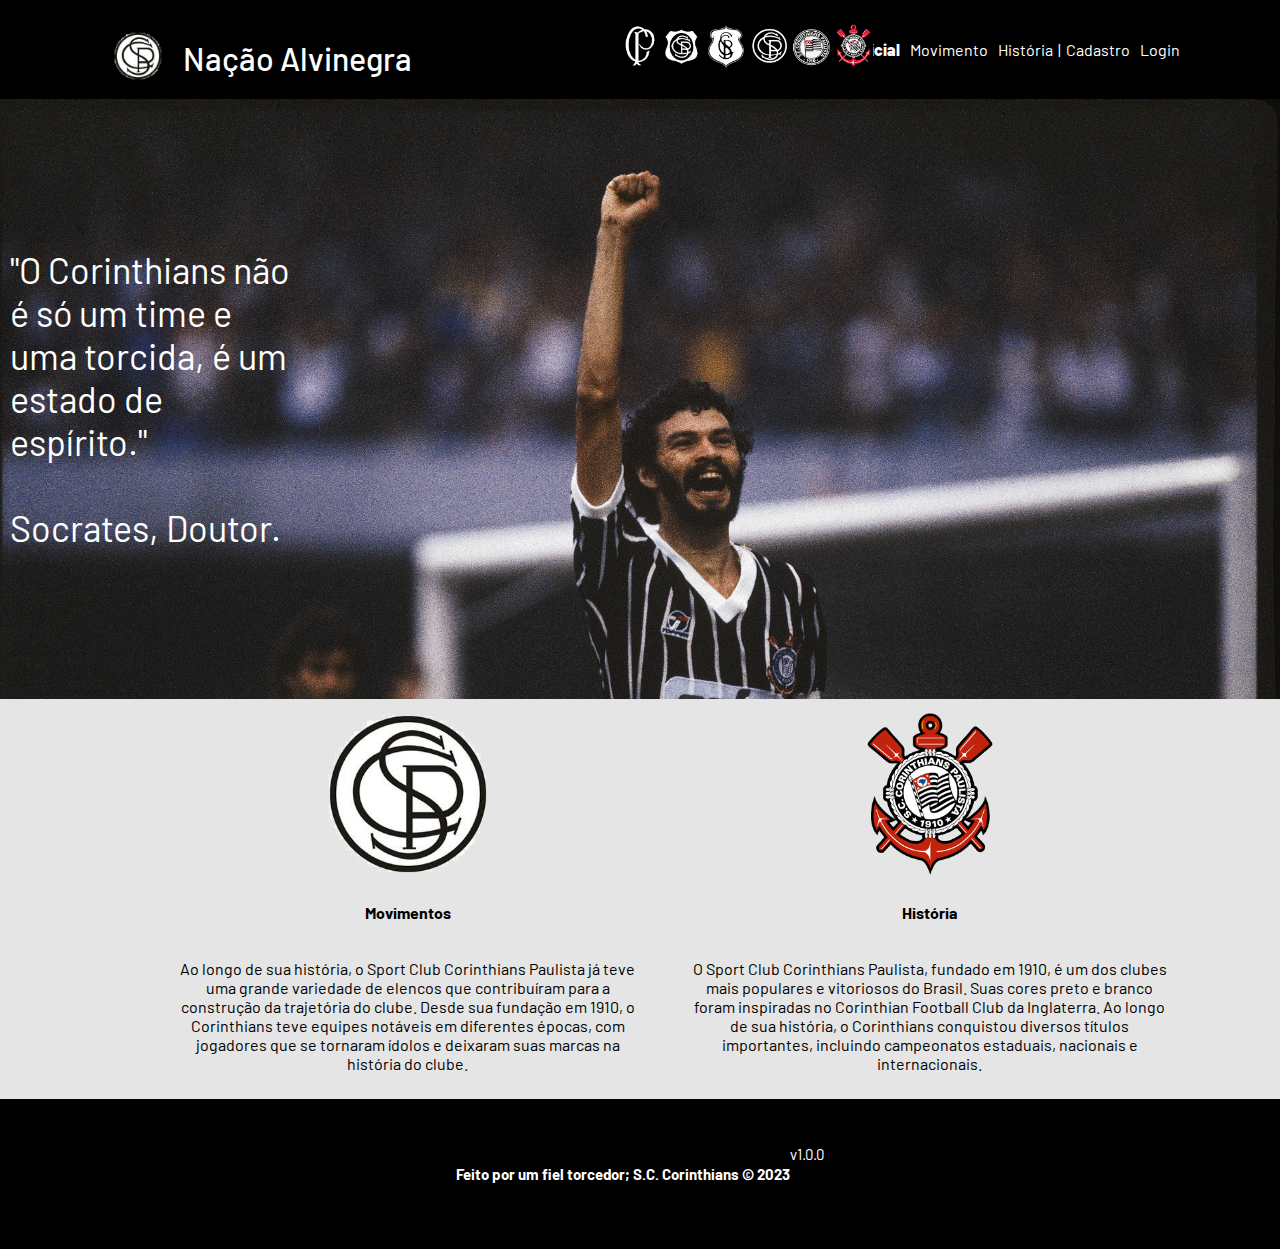
<file: Algoritmos/index.html>
<!DOCTYPE html>
<html lang="en">

<head>
    <meta charset="UTF-8">
    <meta http-equiv="X-UA-Compatible" content="IE=edge">
    <meta name="viewport" content="width=device-width, initial-scale=1.0">

    <title>Nação Alvinegra | Página Inicial</title>

    <link rel="icon" href="imgs/corinthians-100-logo-71E44445D2-seeklogo.com.png">
    <link rel="stylesheet" href="./css/style.css">
    <link rel="preconnect" href="https://fonts.gstatic.com">
    <!-- <link
        href="https://fonts.googleapis.com/css2?family=Exo+2:ital,wght@0,100;0,200;0,300;0,400;0,500;0,600;0,700;0,800;0,900;1,100;1,200;1,300;1,400;1,500;1,600;1,700;1,800;1,900&display=swap"
        rel="stylesheet"> -->
</head>

<body>
    <div class="header">
      <div class="container">
        <h1 class="titulo"><a href="index.html"><img id="logo" src="imgs/Corinthians_Paulista_1916-19.png" alt="" width="50px">Nação Alvinegra</a> <img id="logo2" src="imgs/download.png" alt=""></h1>
        <ul class="navbar">
          <li class="agora">
            <a href="index.html">Inicial</a>
          </li>
          <li>
            <a href="mov.html">Movimento</a>
          </li>
          <li>
            <a href="hist.html">História</a>
          </li>
          <li>|</li>
          <li>
            <a href="cadastro.html">Cadastro</a>
          </li>
          <li>
            <a href="login.html">Login</a>
          </li>
        </ul>
      </div>
    </div>
  
    <div class="banner">
      <div class="container">
        <p>"O Corinthians não é só um time e uma torcida, é um estado de espírito."<br><br>Socrates, Doutor.</p><br>
        <!-- frases aleatorias -->
        
        <p>
      </div>
    </div>
    <div class="social">
      <div class="container">
        <div class="boxes">
          <div class="box">
            <div class="imagem"><a href="mov.html"><img src="imgs/Corinthians_Paulista_1916-19.png"></a></div>
            <a href="mov.html" style="text-decoration: none;
            color: black;"><h4>Movimentos</h4></a>
            <p>Ao longo de sua história, o Sport Club Corinthians Paulista já teve uma grande variedade de elencos que contribuíram para a construção da trajetória do clube. Desde sua fundação em 1910, o Corinthians teve equipes notáveis em diferentes épocas, com jogadores que se tornaram ídolos e deixaram suas marcas na história do clube.</p>
          </div>
          <div class="box">
            
          </div>
          <div class="box">
            <div class="imagem"><a href="mov.html"><img src="imgs/logo-corinthians-256.png"></a></div>
            <a href="hist.html" style="text-decoration: none;
            color: black;"><h4>História</h4></a>
            <p>O Sport Club Corinthians Paulista, fundado em 1910, é um dos clubes mais populares e vitoriosos do Brasil. Suas cores preto e branco foram inspiradas no Corinthian Football Club da Inglaterra. Ao longo de sua história, o Corinthians conquistou diversos títulos importantes, incluindo campeonatos estaduais, nacionais e internacionais.</p>
          </div>
        </div>
      </div>
    </div>
    
    <div class="footer">
      <div class="container">
        <h4>Feito por um fiel torcedor; S.C. Corinthians &copy; 2023</h4>
        <span class="version">v1.0.0</span>
      </div>
    </div>
  </body>

</html>
</file>
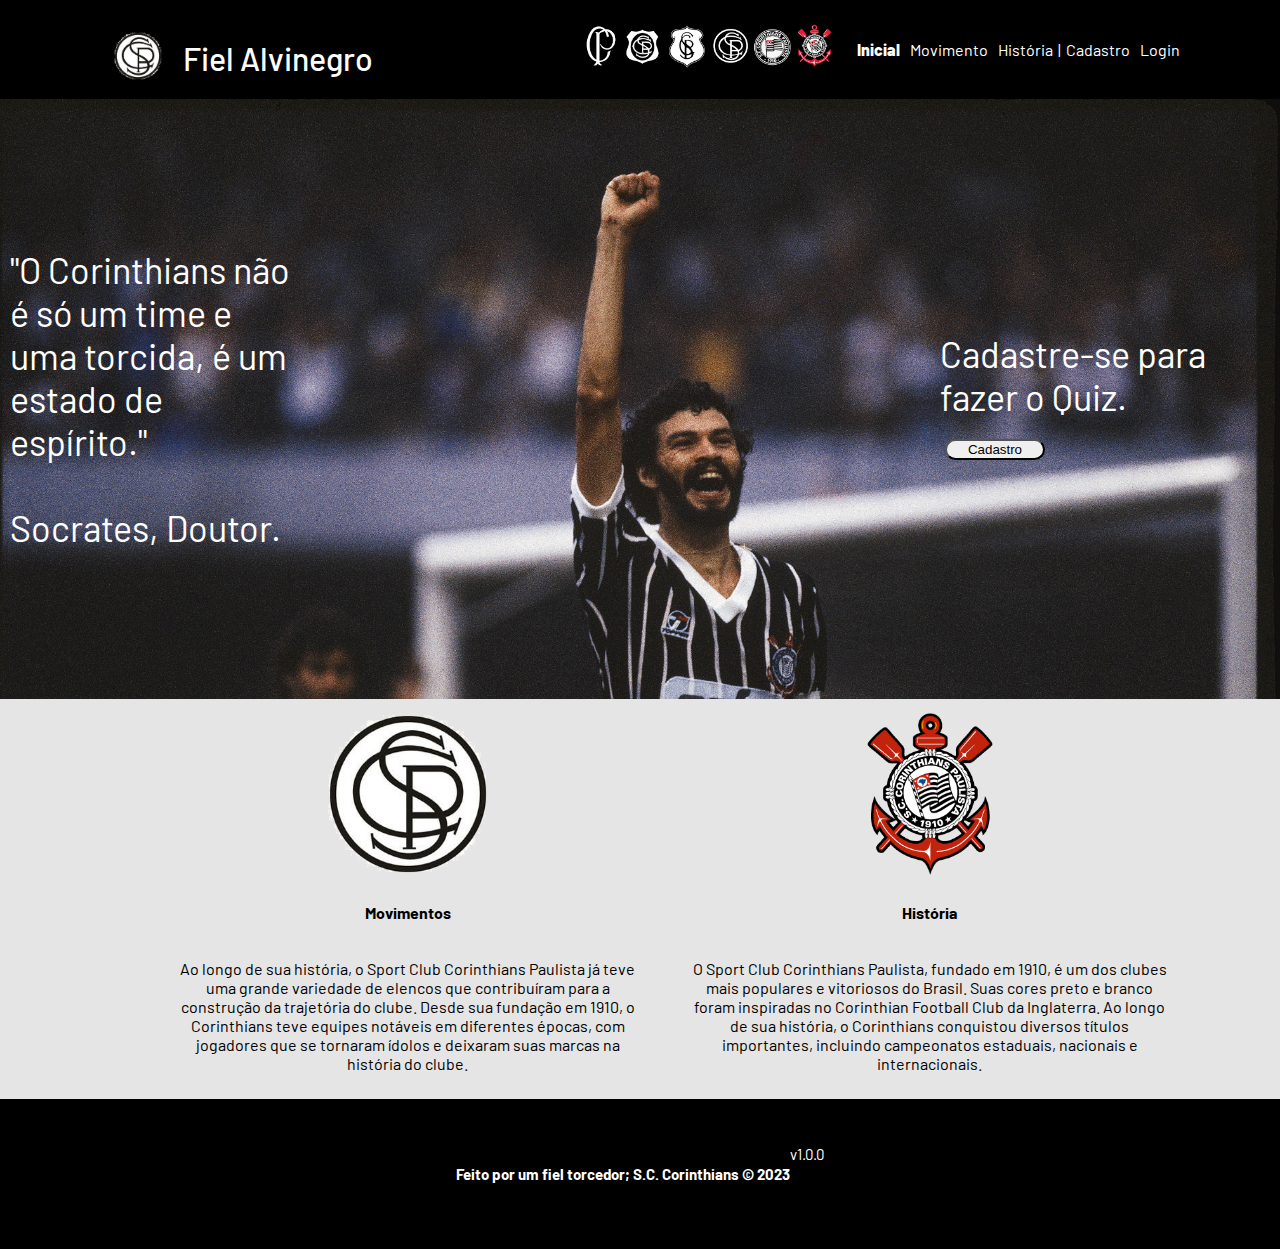
<file: site/public/index.html>
<!DOCTYPE html>
<html lang="en">

<head>
    <meta charset="UTF-8">
    <meta http-equiv="X-UA-Compatible" content="IE=edge">
    <meta name="viewport" content="width=device-width, initial-scale=1.0">

    <title>Fiel Alvinegro | Página Inicial</title>

    <link rel="icon" href="assets/imgs/logo.png">
    <link rel="stylesheet" href="./css/style.css">
    <link rel="preconnect" href="https://fonts.gstatic.com">
    <!-- <link
        href="https://fonts.googleapis.com/css2?family=Exo+2:ital,wght@0,100;0,200;0,300;0,400;0,500;0,600;0,700;0,800;0,900;1,100;1,200;1,300;1,400;1,500;1,600;1,700;1,800;1,900&display=swap"
        rel="stylesheet"> -->
</head>

<body>
    <div class="header">
      <div class="container">
        <h1 class="titulo"><a href="index.html"><img id="logo" src="assets/imgs/logo2.png" alt="" width="50px">Fiel Alvinegro</a> <img id="logo2" src="assets/imgs/logo3.png" alt=""></h1>
        <ul class="navbar">
          <li class="agora">
            <a href="index.html">Inicial</a>
          </li>
          <li>
            <a href="mov.html">Movimento</a>
          </li>
          <li>
            <a href="hist.html">História</a>
          </li>
          <li>|</li>
          <li>
            <a href="cadastro.html">Cadastro</a>
          </li>
          <li>
            <a href="login.html">Login</a>
          </li>
        </ul>
      </div>
    </div>
  
    <div class="banner">
      <div class="container">
        <p>"O Corinthians não é só um time e uma torcida, é um estado de espírito."<br><br>Socrates, Doutor.</p><br>
        <!-- frases aleatorias -->
        <div class="cadastro"><p id="p2">Cadastre-se para fazer o Quiz. <button><a href="cadastro.html">Cadastro</a></button></p></div>
        
      </div>
    </div>
    <div class="social">
      <div class="container">
        <div class="boxes">
          <div class="box">
            <div class="imagem"><a href="mov.html"><img src="assets/imgs/logo2.png"></a></div>
            <a href="mov.html" style="text-decoration: none;
            color: black;"><h4>Movimentos</h4></a>
            <p>Ao longo de sua história, o Sport Club Corinthians Paulista já teve uma grande variedade de elencos que contribuíram para a construção da trajetória do clube. Desde sua fundação em 1910, o Corinthians teve equipes notáveis em diferentes épocas, com jogadores que se tornaram ídolos e deixaram suas marcas na história do clube.</p>
          </div>
          <div class="box">
            
          </div>
          <div class="box">
            <div class="imagem"><a href="mov.html"><img src="assets/imgs/atual.png"></a></div>
            <a href="hist.html" style="text-decoration: none;
            color: black;"><h4>História</h4></a>
            <p>O Sport Club Corinthians Paulista, fundado em 1910, é um dos clubes mais populares e vitoriosos do Brasil. Suas cores preto e branco foram inspiradas no Corinthian Football Club da Inglaterra. Ao longo de sua história, o Corinthians conquistou diversos títulos importantes, incluindo campeonatos estaduais, nacionais e internacionais.</p>
          </div>
        </div>
      </div>
    </div>
    
    <div class="footer">
      <div class="container">
        <h4>Feito por um fiel torcedor; S.C. Corinthians &copy; 2023</h4>
        <span class="version">v1.0.0</span>
      </div>
    </div>
  </body>

</html>
</file>
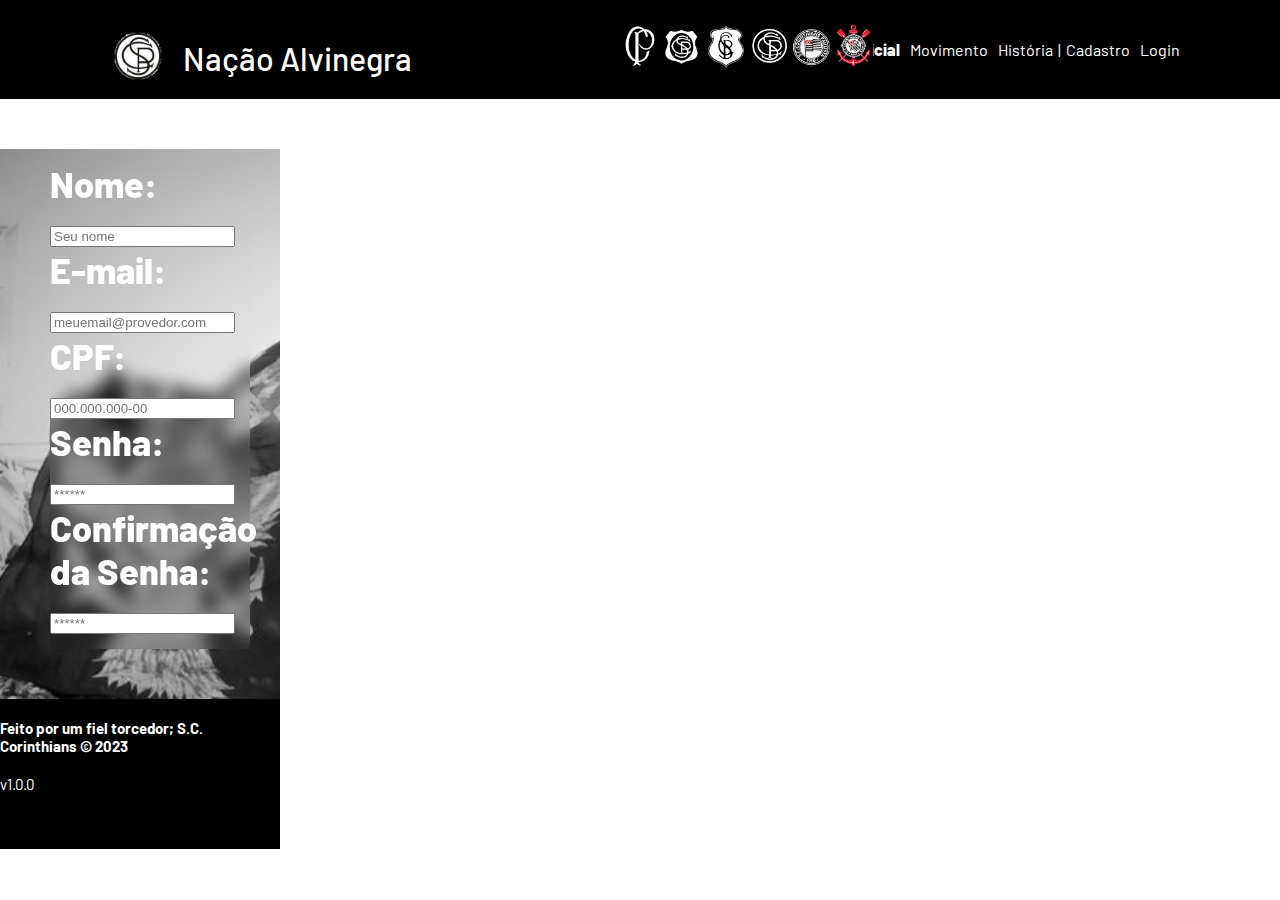
<file: Algoritmos/cadastro.html>
<!DOCTYPE html>
<html lang="en">

<head>
  <meta charset="UTF-8">
  <meta http-equiv="X-UA-Compatible" content="IE=edge">
  <meta name="viewport" content="width=device-width, initial-scale=1.0">

  <title>Nação Alvinegra | Página Inicial</title>

  <link rel="icon" href="imgs/corinthians-100-logo-71E44445D2-seeklogo.com.png">
  <link rel="stylesheet" href="./css/cadastro.css">
  <link rel="preconnect" href="https://fonts.gstatic.com">
  <!-- <link
        href="https://fonts.googleapis.com/css2?family=Exo+2:ital,wght@0,100;0,200;0,300;0,400;0,500;0,600;0,700;0,800;0,900;1,100;1,200;1,300;1,400;1,500;1,600;1,700;1,800;1,900&display=swap"
        rel="stylesheet"> -->
</head>

<body>
  <div class="header">
    <div class="container">
      <h1 class="titulo"><a href="index.html"><img id="logo" src="imgs/Corinthians_Paulista_1916-19.png" alt=""
            width="50px">Nação Alvinegra</a> <img id="logo2" src="imgs/download.png" alt=""></h1>
      <ul class="navbar">
        <li class="agora">
          <a href="index.html">Inicial</a>
        </li>
        <li>
          <a href="mov.html">Movimento</a>
        </li>
        <li>
          <a href="hist.html">História</a>
        </li>
        <li>|</li>
        <li>
          <a href="cadastro.html">Cadastro</a>
        </li>
        <li>
          <a href="">Login</a>
        </li>
      </ul>
    </div>
  </div>

  <div class="card">
    <div class="container">
      <div class="campo">
        <span>Nome:</span><br>
        <input id="nome_input" type="text" placeholder="Seu nome" />
      </div>
      <div class="campo">
        <span>E-mail:</span><br>
        <input id="email_input" type="text" placeholder="meuemail@provedor.com" />
      </div>
      <div class="campo">
        <span>CPF:</span><br>
        <input id="cpf_input" type="text" placeholder="000.000.000-00" max="11" />
      </div>
      <div class="campo">
        <span>Senha:</span><br>
        <input id="senha_input" type="password" placeholder="******" />
      </div>
      <div class="campo">
        <span>Confirmação da Senha:</span><br>
        <input id="confirmacao_senha_input" type="password" placeholder="******" />
      </div>
    </div>
    

    <div class="footer">
      <div class="containerF">
        <h4>Feito por um fiel torcedor; S.C. Corinthians &copy; 2023</h4>
        <span class="version">v1.0.0</span>
      </div>
    </div>
  </body>

</html>
</file>
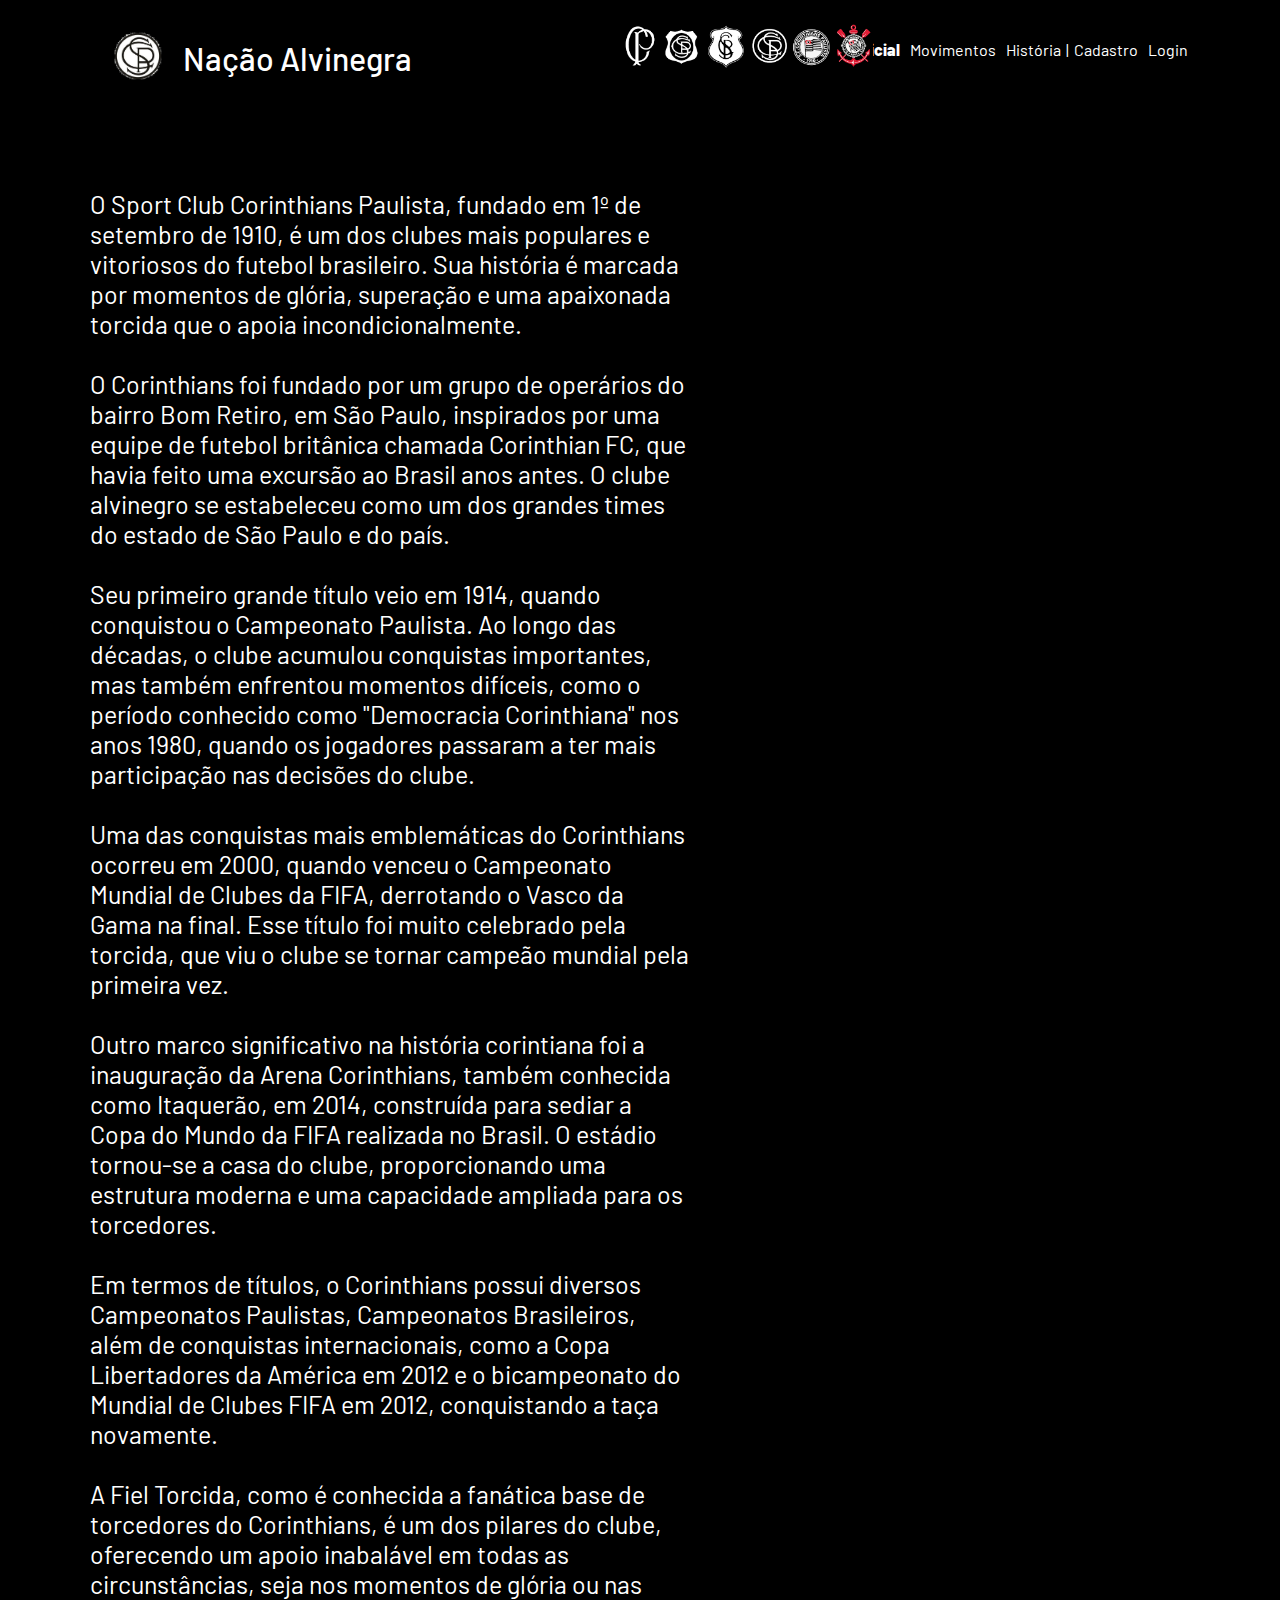
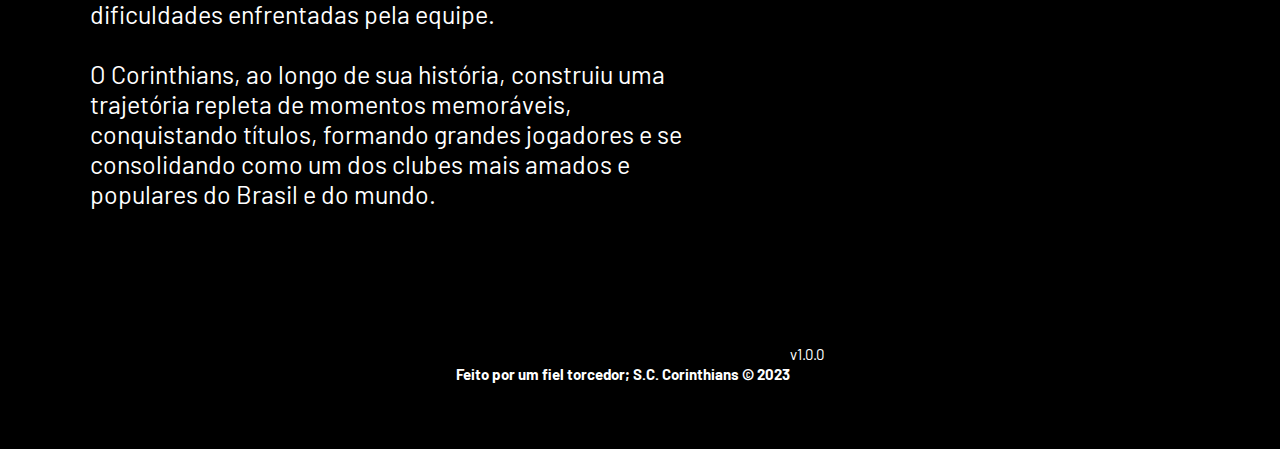
<file: Algoritmos/hist.html>
<!DOCTYPE html>
<html lang="en">

<head>
    <meta charset="UTF-8">
    <meta http-equiv="X-UA-Compatible" content="IE=edge">
    <meta name="viewport" content="width=device-width, initial-scale=1.0">

    <title>Nação Alvinegra | Página Inicial</title>

    <link rel="icon" href="imgs/corinthians-100-logo-71E44445D2-seeklogo.com.png">
    <link rel="stylesheet" href="./css/hist.css">
    <link rel="preconnect" href="https://fonts.gstatic.com">
    <!-- <link
        href="https://fonts.googleapis.com/css2?family=Exo+2:ital,wght@0,100;0,200;0,300;0,400;0,500;0,600;0,700;0,800;0,900;1,100;1,200;1,300;1,400;1,500;1,600;1,700;1,800;1,900&display=swap"
        rel="stylesheet"> -->
</head>

<body>
    <div class="header">
        <div class="container">
            <h1 class="titulo"><a href="index.html"><img id="logo" src="imgs/Corinthians_Paulista_1916-19.png" alt=""
                        width="50px">Nação Alvinegra</a> <img id="logo2" src="imgs/download.png" alt=""></h1>
            <ul class="navbar">
                <li class="agora">
                    <a href="index.html">Inicial</a>
                </li>
                <li>
                    <a href="mov.html">Movimentos</a>
                </li>
                <li>
                    <a href="hist.html">História</a>
                </li>
                <li>|</li>
                <li>
                    <a href="cadastro.html">Cadastro</a>
                </li>
                <li>
                    <a href="login.html">Login</a>
                </li>
            </ul>
        </div>
    </div>

    <div class="banner">
        <div class="container2">
            <section class="ordem">
                <h2></h2>
                <p>O Sport Club Corinthians Paulista, fundado em 1º de setembro de 1910, é um dos clubes mais populares e vitoriosos do futebol brasileiro. Sua história é marcada por momentos de glória, superação e uma apaixonada torcida que o apoia incondicionalmente. <br><br>

                O Corinthians foi fundado por um grupo de operários do bairro Bom Retiro, em São Paulo, inspirados por uma equipe de futebol britânica chamada Corinthian FC, que havia feito uma excursão ao Brasil anos antes. O clube alvinegro se estabeleceu como um dos grandes times do estado de São Paulo e do país.
                <br><br>
                Seu primeiro grande título veio em 1914, quando conquistou o Campeonato Paulista. Ao longo das décadas, o clube acumulou conquistas importantes, mas também enfrentou momentos difíceis, como o período conhecido como "Democracia Corinthiana" nos anos 1980, quando os jogadores passaram a ter mais participação nas decisões do clube.
                <br><br>
                Uma das conquistas mais emblemáticas do Corinthians ocorreu em 2000, quando venceu o Campeonato Mundial de Clubes da FIFA, derrotando o Vasco da Gama na final. Esse título foi muito celebrado pela torcida, que viu o clube se tornar campeão mundial pela primeira vez.
                <br><br>
                Outro marco significativo na história corintiana foi a inauguração da Arena Corinthians, também conhecida como Itaquerão, em 2014, construída para sediar a Copa do Mundo da FIFA realizada no Brasil. O estádio tornou-se a casa do clube, proporcionando uma estrutura moderna e uma capacidade ampliada para os torcedores.
                <br><br>
                Em termos de títulos, o Corinthians possui diversos Campeonatos Paulistas, Campeonatos Brasileiros, além de conquistas internacionais, como a Copa Libertadores da América em 2012 e o bicampeonato do Mundial de Clubes FIFA em 2012, conquistando a taça novamente.
                <br><br>
                A Fiel Torcida, como é conhecida a fanática base de torcedores do Corinthians, é um dos pilares do clube, oferecendo um apoio inabalável em todas as circunstâncias, seja nos momentos de glória ou nas dificuldades enfrentadas pela equipe.
                <br><br>
                O Corinthians, ao longo de sua história, construiu uma trajetória repleta de momentos memoráveis, conquistando títulos, formando grandes jogadores e se consolidando como um dos clubes mais amados e populares do Brasil e do mundo.</p>
            </section>
        </div>
    </div>
    <div class="footer">
        <div class="container">
            <h4>Feito por um fiel torcedor; S.C. Corinthians &copy; 2023</h4>
            <span class="version">v1.0.0</span>
        </div>
    </div>
</body>

</html>
</file>
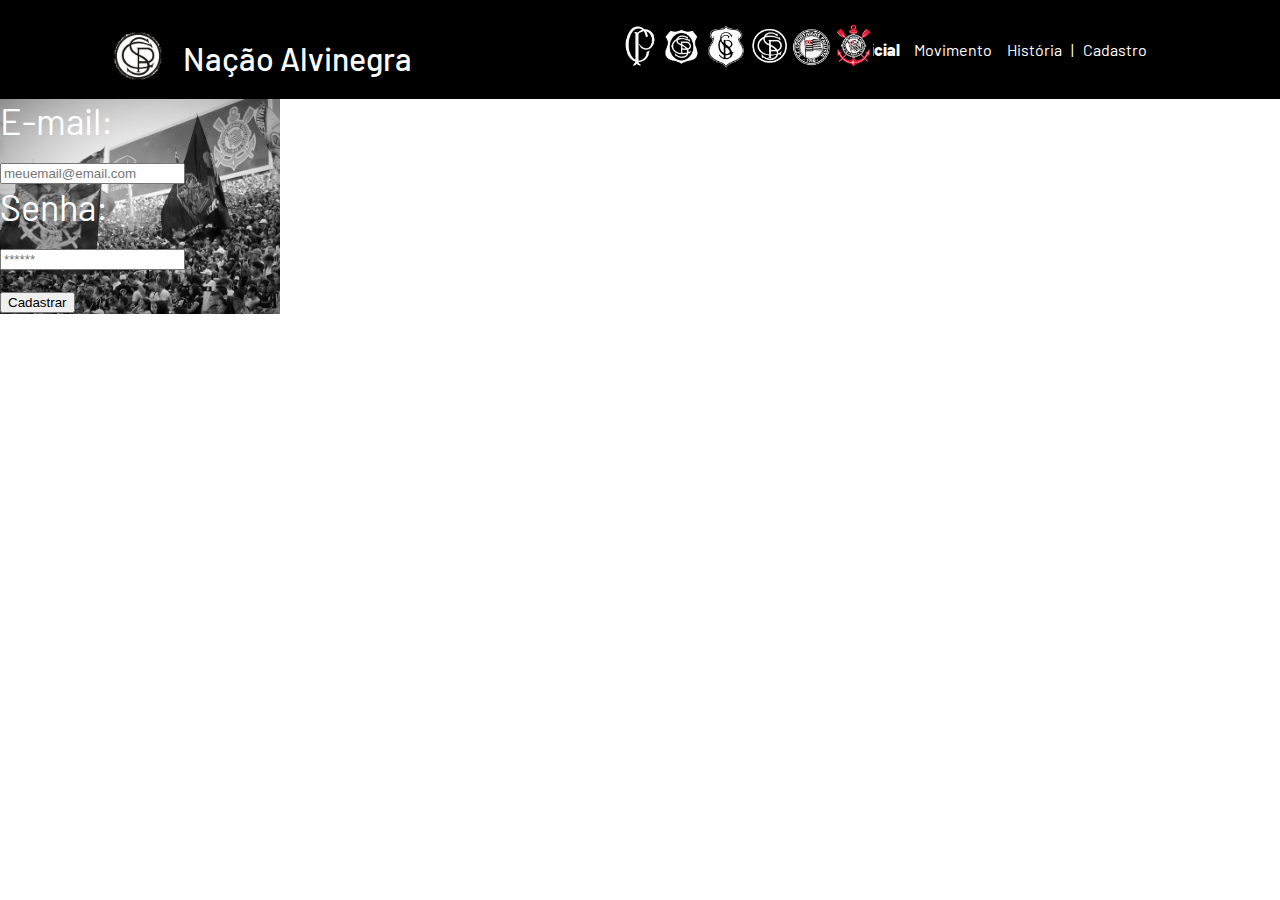
<file: Algoritmos/login.html>
<!DOCTYPE html>
<html lang="en">

<head>
  <meta charset="UTF-8">
  <meta http-equiv="X-UA-Compatible" content="IE=edge">
  <meta name="viewport" content="width=device-width, initial-scale=1.0">

  <title>Nação Alvinegra | Página Inicial</title>

  <link rel="icon" href="imgs/corinthians-100-logo-71E44445D2-seeklogo.com.png">
  <link rel="stylesheet" href="./css/cadastro.css">
  <link rel="preconnect" href="https://fonts.gstatic.com">
  <!-- <link
        href="https://fonts.googleapis.com/css2?family=Exo+2:ital,wght@0,100;0,200;0,300;0,400;0,500;0,600;0,700;0,800;0,900;1,100;1,200;1,300;1,400;1,500;1,600;1,700;1,800;1,900&display=swap"
        rel="stylesheet"> -->
</head>

<body>
  <div class="header">
    <div class="container">
      <h1 class="titulo"><a href="index.html"><img id="logo" src="imgs/Corinthians_Paulista_1916-19.png" alt=""
            width="50px">Nação Alvinegra</a> <img id="logo2" src="imgs/download.png" alt=""></h1>
      <ul class="navbar">
        <li class="agora">
          <a href="index.html">Inicial</a>
        </li>
        <li>
          <a href="mov.html">Movimento</a>
        </li>
        <li>
          <a href="hist.html">História</a>
        </li>
        <li>|</li>
        <li>
          <a href="cadastro.html">Cadastro</a>
        </li>
      </ul>
    </div>
  </div>
  <div class="banner">
    <div class="card">  
      <div class="campo">
      <span>E-mail:</span>
      <input id="email_input" type="text" placeholder="meuemail@email.com" />
      </div>
      <div class="campo">
        <span>Senha:</span>
        <input id="senha_input" type="password" placeholder="******" />
      </div>
      <button class="botao" onclick="cadastrar()">Cadastrar</button>
    </div>
  </div>
</body>

</html>
</file>
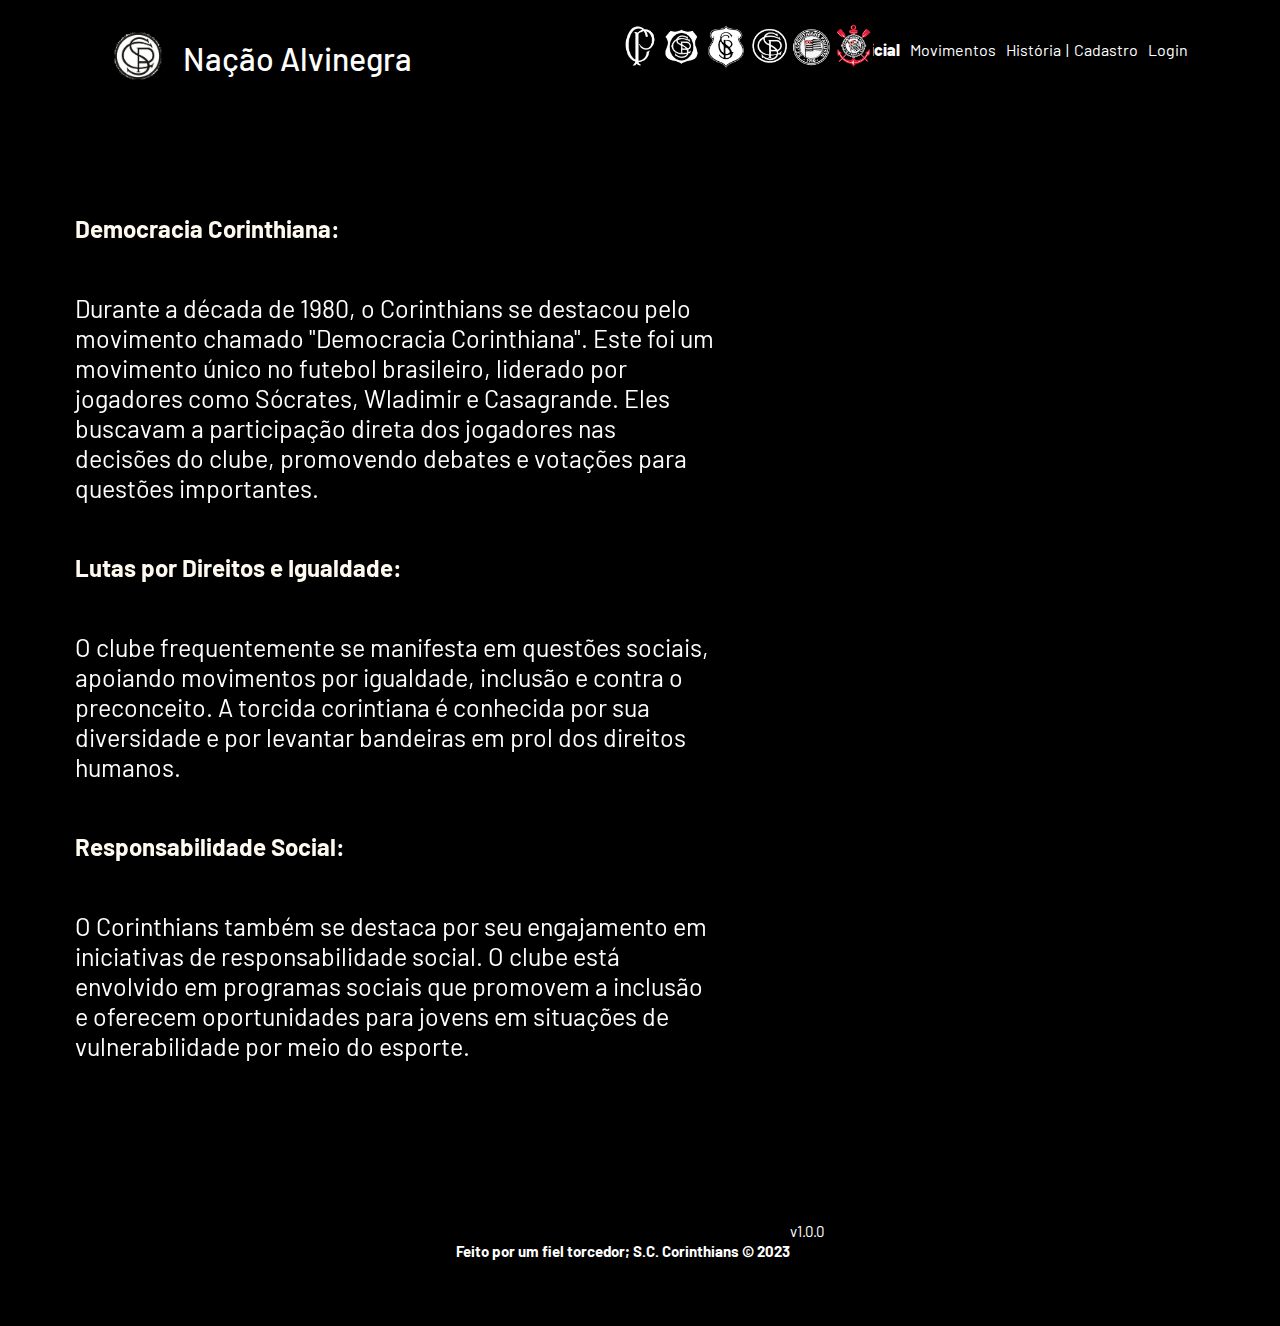
<file: Algoritmos/mov.html>
<!DOCTYPE html>
<html lang="en">

<head>
    <meta charset="UTF-8">
    <meta http-equiv="X-UA-Compatible" content="IE=edge">
    <meta name="viewport" content="width=device-width, initial-scale=1.0">

    <title>Nação Alvinegra | Página Inicial</title>

    <link rel="icon" href="imgs/corinthians-100-logo-71E44445D2-seeklogo.com.png">
    <link rel="stylesheet" href="./css/mov.css">
    <link rel="preconnect" href="https://fonts.gstatic.com">
    <!-- <link
        href="https://fonts.googleapis.com/css2?family=Exo+2:ital,wght@0,100;0,200;0,300;0,400;0,500;0,600;0,700;0,800;0,900;1,100;1,200;1,300;1,400;1,500;1,600;1,700;1,800;1,900&display=swap"
        rel="stylesheet"> -->
</head>

<body>
    <div class="header">
      <div class="container">
        <h1 class="titulo"><a href="index.html"><img id="logo" src="imgs/Corinthians_Paulista_1916-19.png" alt="" width="50px">Nação Alvinegra</a> <img id="logo2" src="imgs/download.png" alt=""></h1>
        <ul class="navbar">
          <li class="agora">
            <a href="index.html">Inicial</a>
          </li>
          <li>
            <a href="mov.html">Movimentos</a>
          </li>
          <li>
          <a href="hist.html">História</a>
          </li>
          <li>|</li>
          <li>
            <a href="cadastro.html">Cadastro</a>
          </li>
          <li>
            <a href="login.html">Login</a>
          </li>
        </ul>
      </div>
    </div>
  
    <div class="banner">
      <div class="container2">
        <div class="ordem">
            <h2>Democracia Corinthiana:</h2>
            <p>Durante a década de 1980, o Corinthians se destacou pelo movimento chamado "Democracia Corinthiana". Este foi um movimento único no futebol brasileiro, liderado por jogadores como Sócrates, Wladimir e Casagrande. Eles buscavam a participação direta dos jogadores nas decisões do clube, promovendo debates e votações para questões importantes.</p>
        </div>

        <div class="ordem">
            <h2>Lutas por Direitos e Igualdade:</h2>
            <p>O clube frequentemente se manifesta em questões sociais, apoiando movimentos por igualdade, inclusão e contra o preconceito. A torcida corintiana é conhecida por sua diversidade e por levantar bandeiras em prol dos direitos humanos.</p>
        </div>
    
        <div class="ordem">
            <h2>Responsabilidade Social:</h2>
            <p>O Corinthians também se destaca por seu engajamento em iniciativas de responsabilidade social. O clube está envolvido em programas sociais que promovem a inclusão e oferecem oportunidades para jovens em situações de vulnerabilidade por meio do esporte.</p>
        </div>
    
        <div class="ordem">
            <h2></h2>
            <p></p>
        </div>
      </div>
    </div>
      
    <div class="footer">
      <div class="container">
        <h4>Feito por um fiel torcedor; S.C. Corinthians &copy; 2023</h4>
        <span class="version">v1.0.0</span>
      </div>
    </div>
  </body>

</html>

<!-- <!DOCTYPE html>
<html lang="pt-BR">

<head>
    <meta charset="UTF-8">
    <meta name="viewport" content="width=device-width, initial-scale=1.0">
    <title>Site do Corinthians</title>
    <style>
        body {
            font-family: Arial, sans-serif;
            margin: 0;
            padding: 0;
            background-color: #f0f0f0;
        }

        header {
            background-color: #000;
            color: #fff;
            text-align: center;
            padding: 10px;
        }

        nav {
            background-color: #333;
            color: #fff;
            padding: 10px;
            text-align: center;
        }

        nav a {
            color: #fff;
            text-decoration: none;
            margin: 0 15px;
        }

        div {
            padding: 20px;
        }

        footer {
            background-color: #333;
            color: #fff;
            text-align: center;
            padding: 20px;
            position: fixed;
            bottom: 0;
            width: 100%;
        }

        footer p {
            margin: 0;
        }

        footer a {
            color: #f8f8f8;
            text-decoration: none;
            border-bottom: 1px solid #f8f8f8;
            transition: border-bottom 0.3s;
        }

        footer a:hover {
            border-bottom: 1px solid #fff;
        }
    </style>
</head>

<body>
    <header>
        <h1>Site do Corinthians</h1>
    </header>

    <nav>
        <a href="#ordem">ordem</a>
        <a href="#noticias">Notícias</a>
        <a href="#elenco">Elenco</a>
        <a href="#historia">História</a>
        <a href="#contato">Contato</a>
    </nav>

    <div id="ordem">
        <h2>Bem-vindo ao Site do Corinthians!</h2>
        <p>Este é um site fictício do Corinthians. Aqui você encontrará informações sobre o time, notícias, elenco e muito mais.</p>
    </div>

    <div id="noticias">
        <h2>Últimas Notícias</h2>
        <p>Aqui serão exibidas as últimas notícias do Corinthians.</p>
    </div>

    <div id="elenco">
        <h2>Elenco</h2>
        <p>Conheça os jogadores que fazem parte do elenco do Corinthians.</p>
    </div>

    <div id="historia">
        <h2>História</h2>
        <p>Descubra a rica história do Sport Club Corinthians Paulista.</p>
    </div>

    <div id="contato">
        <h2>Contato</h2>
        <p>Entre em contato conosco para mais informações.</p>
    </div>

    <footer>
        <p>&copy; 2023 Site do Corinthians | Desenvolvido por <a href="https://seu-site.com" target="_blank">Seu Nome</a></p>
    </footer>
</body>

</html> -->
</file>
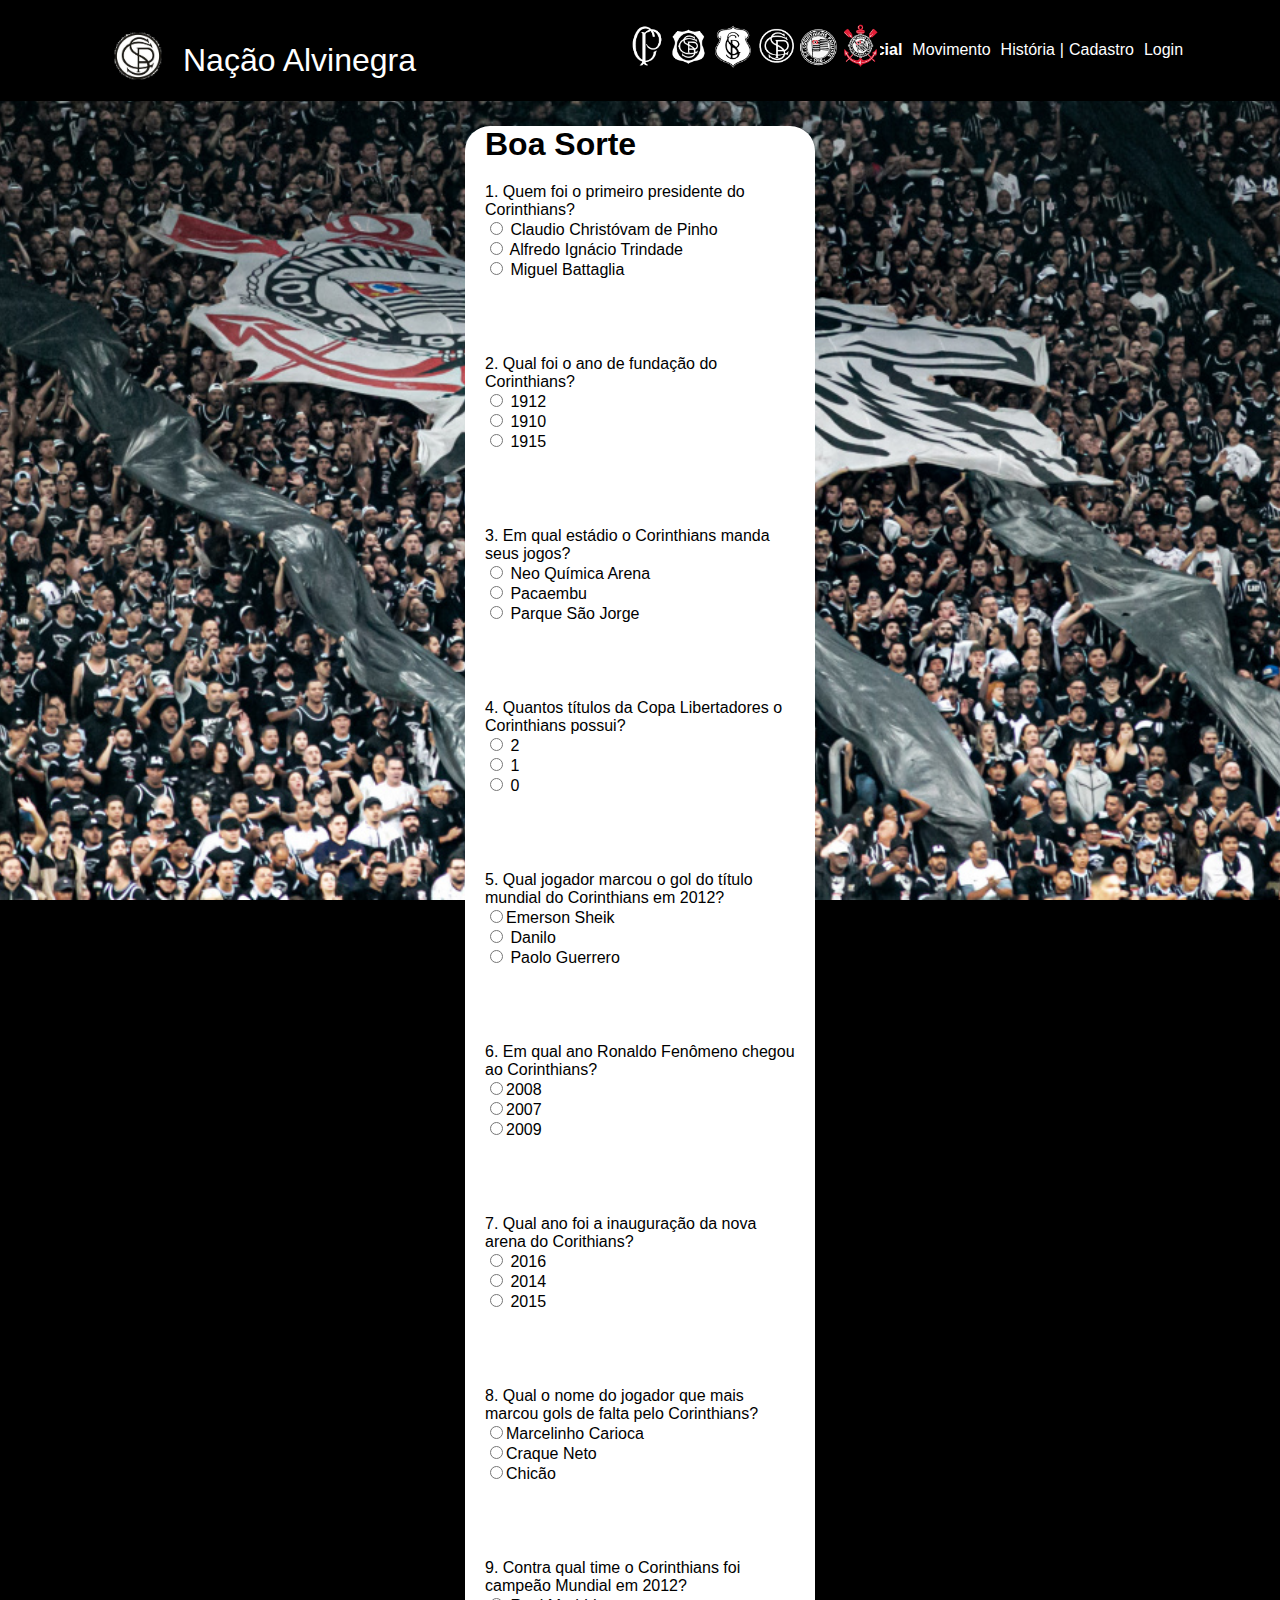
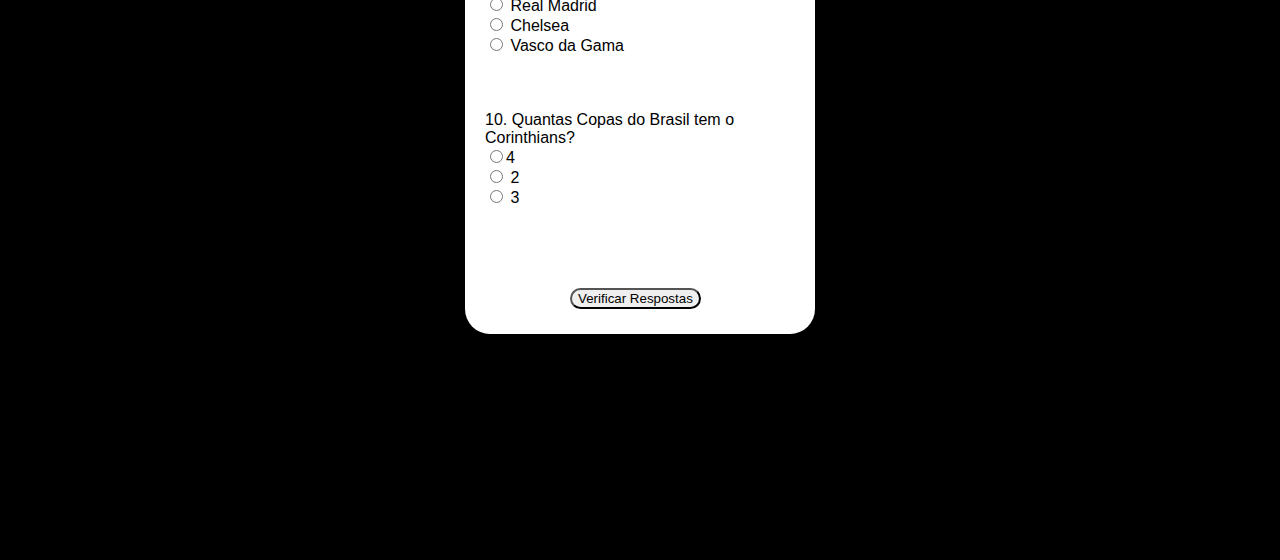
<file: Algoritmos/quiz.html>
<!DOCTYPE html>
<html lang="en">

<head>
    <meta charset="UTF-8">
    <title>Quiz Nação Alvinegra</title>
    <link rel="icon" href="imgs/corinthians-100-logo-71E44445D2-seeklogo.com.png">
    <link rel="stylesheet" href="css/quiz.css">
    <style>
        body {
            font-family: Arial, sans-serif;
        }

        #quiz-container {
            max-width: 600px;
            margin: 0 auto;
        }

        #result {
            display: none;
        }
    </style>
</head>

<body>
    <div class="header">
        <div class="container">
            <h1 class="titulo"><a href="index.html"><img id="logo" src="imgs/Corinthians_Paulista_1916-19.png" alt=""
                        width="50px">Nação Alvinegra</a> <img id="logo2" src="imgs/download.png" alt=""></h1>
            <ul class="navbar">
                <li class="agora">
                    <a href="index.html">Inicial</a>
                </li>
                <li>
                    <a href="mov.html">Movimento</a>
                </li>
                <li>
                    <a href="hist.html">História</a>
                </li>
                <li>|</li>
                <li>
                    <a href="cadastro.html">Cadastro</a>
                </li>
                <li>
                    <a href="login.html">Login</a>
                </li>
            </ul>
        </div>
    </div>
    <div class="card">
        <div class="card-quiz">
            <div id="quiz-container">
                <h1>Boa Sorte</h1>
                <form id="quiz-form">
                    <div class="campo">
                        <label for="q1">1. Quem foi o primeiro presidente do Corinthians? </label><br>
                        <input type="radio" name="q1" value="errado">
                        Claudio Christóvam de Pinho<br>
                        <input type="radio" name="q1" value="errado">
                        Alfredo Ignácio Trindade<br>
                        <input type="radio" name="q1" value="certo">
                        Miguel Battaglia
                    </div><br><br>
                    <div class="campo">
                        <label for="q2">2. Qual foi o ano de fundação do Corinthians?</label><br>
                        <input type="radio" name="q2" value="errado"> 1912<br>
                        <input type="radio" name="q2" value="certo"> 1910<br>
                        <input type="radio" name="q2" value="errado"> 1915
                    </div><br><br>
                    <div class="campo">
                        <label for="q3">3. Em qual estádio o Corinthians manda seus jogos?</label><br>
                        <input type="radio" name="q3" value="certo"> Neo Química Arena<br>
                        <input type="radio" name="q3" value="errado"> Pacaembu<br>
                        <input type="radio" name="q3" value="errado"> Parque São Jorge
                    </div><br><br>
                    <div class="campo">
                        <label for="q4"> 4. Quantos títulos da Copa Libertadores o Corinthians possui?</label><br>
                        <input type="radio" name="q4" value="errado"> 2<br>
                        <input type="radio" name="q4" value="certo"> 1<br>
                        <input type="radio" name="q4" value="errado"> 0
                    </div><br><br>
                    <div class="campo">
                        <label for="q5">5. Qual jogador marcou o gol do título mundial do Corinthians em
                            2012?</label><br>
                        <input type="radio" name="q5" value="errado">Emerson Sheik<br>
                        <input type="radio" name="q5" value="errado"> Danilo<br>
                        <input type="radio" name="q5" value="certo"> Paolo Guerrero
                    </div><br><br>
                    <div class="campo">
                        <label for="q6">6. Em qual ano Ronaldo Fenômeno chegou ao Corinthians?</label><br>
                        <input type="radio" name="q6" value="errado">2008<br>
                        <input type="radio" name="q6" value="errado">2007<br>
                        <input type="radio" name="q6" value="certo">2009
                    </div><br><br>
                    <div class="campo">
                        <label for="q7">7. Qual ano foi a inauguração da nova arena do Corithians?</label><br>
                        <input type="radio" name="q7" value="errado"> 2016<br>
                        <input type="radio" name="q7" value="certo"> 2014<br>
                        <input type="radio" name="q7" value="errado"> 2015
                    </div><br><br>
                    <div class="campo">
                        <label for="q8">8. Qual o nome do jogador que mais marcou gols de falta pelo
                            Corinthians?</label><br>
                        <input type="radio" name="q8" value="certo">Marcelinho Carioca<br>
                        <input type="radio" name="q8" value="errado">Craque Neto<br>
                        <input type="radio" name="q8" value="errado">Chicão
                    </div><br><br>
                    <div class="campo">
                        <label for="q9">9. Contra qual time o Corinthians foi campeão Mundial em 2012?</label><br>
                        <input type="radio" name="q9" value="errado"> Real Madrid<br>
                        <input type="radio" name="q9" value="certo"> Chelsea<br>
                        <input type="radio" name="q9" value="errado"> Vasco da Gama
                        <div class="campo">
                        </div><br><br>
                        <label for="q10">10. Quantas Copas do Brasil tem o Corinthians?</label><br>
                        <input type="radio" name="q10" value="errado">4<br>
                        <input type="radio" name="q10" value="errado"> 2<br>
                        <input type="radio" name="q10" value="certo"> 3
                    </div><br><br>
                    <button type="button" onclick="checkAnswers()">Verificar Respostas</button>
                </form>

                <div id="result">
                    <h2>Resultado do Quiz</h2>
                    <p>Você acertou <span id="score"></span> de 10 perguntas!</p>
                    <button onclick="location.reload()">Tentar Novamente</button>
                </div>
            </div>
        </div>
    </div>


    <script>

        function checkAnswers() {
            const quizForm = document.getElementById('quiz-form');
            const userAnswers = new FormData(quizForm);
            let score = 0;

            for (let entry of userAnswers.entries()) {
                if (entry[1] === 'certo') {
                    score++;
                }
            }

            document.getElementById('score').textContent = score;
            document.getElementById('result').style.display = 'block';
            document.getElementById('quiz-form').style.display = 'none';
            
            window.scrollTo({ top: 0, behavior: 'smooth' });
        }
    </script>

</body>

</html>
</file>
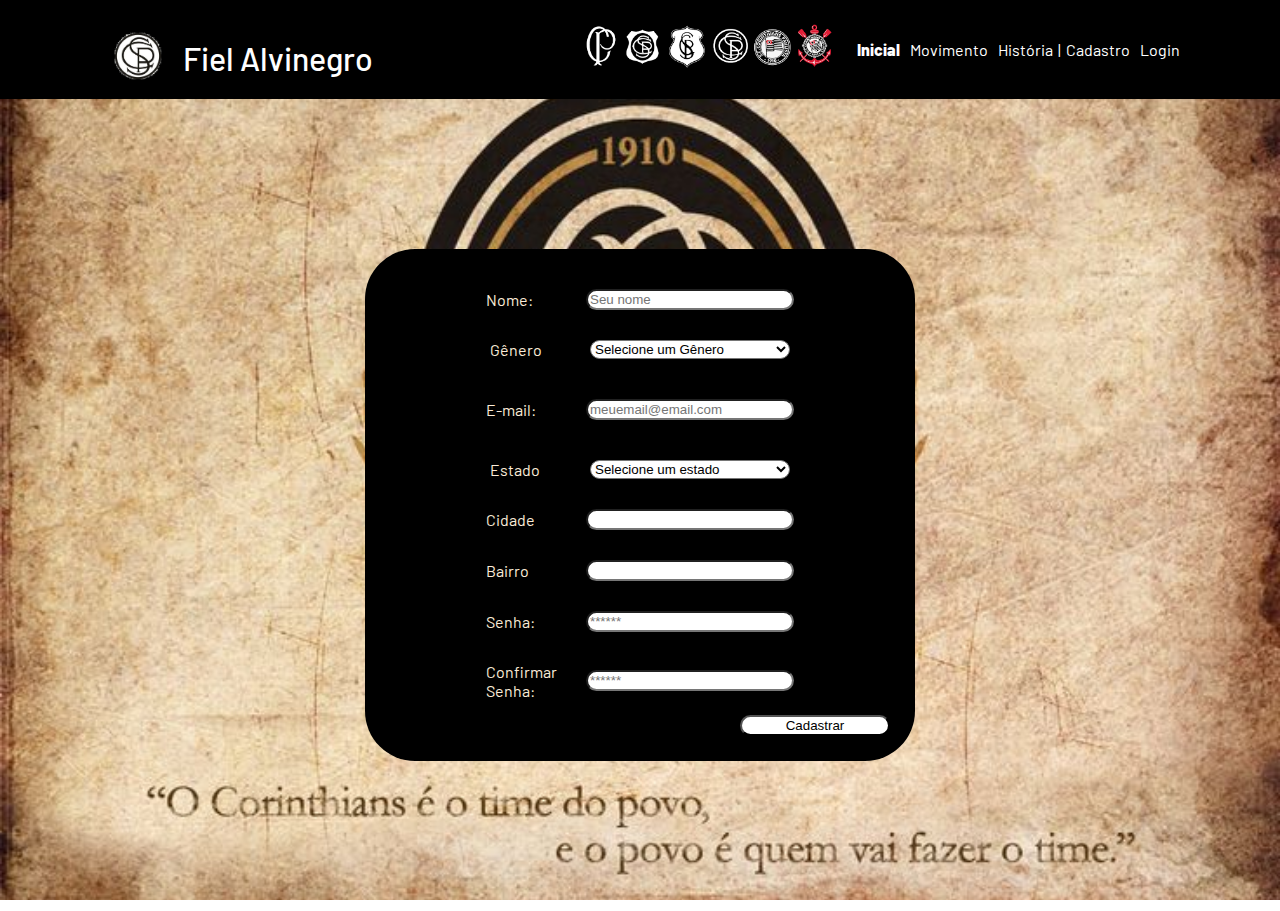
<file: site/public/cadastro.html>
<!DOCTYPE html>
<html lang="en">

<head>
  <meta charset="UTF-8">
  <meta http-equiv="X-UA-Compatible" content="IE=edge">
  <meta name="viewport" content="width=device-width, initial-scale=1.0">

  <title>Fiel Alvinegro | Página Inicial</title>

  <link rel="icon" href="assets/imgs/logo.png">
  <link rel="stylesheet" href="./css/cadastro.css">
  <link rel="preconnect" href="https://fonts.gstatic.com">
  <!-- <link
        href="https://fonts.googleapis.com/css2?family=Exo+2:ital,wght@0,100;0,200;0,300;0,400;0,500;0,600;0,700;0,800;0,900;1,100;1,200;1,300;1,400;1,500;1,600;1,700;1,800;1,900&display=swap"
        rel="stylesheet"> -->
</head>

<body>
  <body>
    <div class="header">
      <div class="container">
        <h1 class="titulo"><a href="index.html"><img id="logo" src="assets/imgs/logo2.png" alt="" width="50px">Fiel Alvinegro</a> <img id="logo2" src="assets/imgs/logo3.png" alt=""></h1>
        <ul class="navbar">
          <li class="agora">
            <a href="index.html">Inicial</a>
          </li>
          <li>
            <a href="mov.html">Movimento</a>
          </li>
          <li>
            <a href="hist.html">História</a>
          </li>
          <li>|</li>
          <li>
            <a href="cadastro.html">Cadastro</a>
          </li>
          <li>
            <a href="login.html">Login</a>
          </li>
        </ul>
      </div>
    </div>

  <div class="banner">
    <div class="card">

      <div class="campo">
        <span>Nome:</span>
        <input id="nome_input" type="text" placeholder="Seu nome" />
      </div>      

      <div class="campo">
        <span>Gênero</span>
        <select id="genero_select" name="estado_select">
          <option value="" selected>Selecione um Gênero</option>
          <option value="masculino">Masculino</option>
          <option value="feminino">Feminino</option>
        </select>
      </div>

      <div class="campo" style="margin: 25px;">
        <span>E-mail:</span>
        <input id="email_input" type="text" placeholder="meuemail@email.com" />
      </div>
      
      <div class="campo">
        <span>Estado</span>
        <select id="estado_select" name="estado_select">
          <option value="" selected>Selecione um estado</option>
          <option value="Acre">Acre</option>
          <option value="Alagoas">Alagoas</option>
          <option value="Amapá">Amapá</option>
          <option value="Amazonas">Amazonas</option>
          <option value="Bahia">Bahia</option>
          <option value="Ceará">Ceará</option>
          <option value="Distrito Federal">Distrito Federal</option>
          <option value="Espírito Santo">Espírito Santo</option>
          <option value="Goiás">Goiás</option>
          <option value="Maranhão">Maranhão</option>
          <option value="Mato Grosso">Mato Grosso</option>
          <option value="Mato Grosso do Sul">Mato Grosso do Sul</option>
          <option value="Minas Gerais">Minas Gerais</option>
          <option value="Pará">Pará</option>
          <option value="Paraíba">Paraíba</option>
          <option value="Paraná">Paraná</option>
          <option value="Pernambuco">Pernambuco</option>
          <option value="Piauí">Piauí</option>
          <option value="Rio de Janeiro">Rio de Janeiro</option>
          <option value="Rio Grande do Norte">Rio Grande do Norte</option>
          <option value="Rio Grande do Sul">Rio Grande do Sul</option>
          <option value="Rondônia">Rondônia</option>
          <option value="Roraima">Roraima</option>
          <option value="Santa Catarina">Santa Catarina</option>
          <option value="São Paulo">São Paulo</option>
          <option value="Sergipe">Sergipe</option>
          <option value="Tocantins">Tocantins</option>
        </select>
      </div>
      
      


      <div class="campo">
        <span>Cidade</span>
        <input id="cidade_input" type="text" placeholder="" />
      </div>

      <div class="campo">
        <span>Bairro</span>
        <input id="bairro_input" type="text" placeholder="" />
      </div>

      <div class="campo">
        <span>Senha:</span>
        <input id="senha_input" type="password" placeholder="******" />
      </div>

      <div class="campo">
        <span>Confirmar <br>Senha:</span>
        <input id="confirmar_senha_input" type="password" placeholder="******" />
      </div>

      <button class="botao" onclick="cadastrar()">Cadastrar</button>
      <span id="mensagem_erro"></span>
    </div>
  </div>
</body>

</html>
<script>
  function cadastrar() {
    // aguardar();
  
    //Recupere o valor da nova input pelo nome do id
    // Agora vá para o método fetch logo abaixo
    var nomeVar = nome_input.value;
    var generoVar = genero_select.value;
    var emailVar = email_input.value;
    var estadoVar = estado_select.value;
    var cidadeVar = cidade_input.value;
    var bairroVar = bairro_input.value;
    var senhaVar = senha_input.value;
    var confirmarSenhaVar = confirmar_senha_input.value;
    var validacoes = 0;

    if (nomeVar == "" || emailVar == "" || senhaVar == "" || confirmarSenhaVar == "" || bairroVar == "" || cidadeVar == "") {
            alert(' preencha todos os campos')
            
        }if(nomeVar.length > 12){
            alert('Nome grande demais')
        }
        else if(nomeVar.length < 2){
            alert('Nome pequeno demais')
        }
        else if(senhaVar != confirmarSenhaVar){
            alert("as senhas precisam ser igual")
        }
        if(emailVar.indexOf("@") <= -1){
            alert('Coloque @ no seu email')
        }
        else if(emailVar.indexOf(".")== -1){
            alert('erro:Coloque . no seu email')
        }
        else {
      // setInterval(sumirMensagem, 5000);
      fetch("/usuarios/cadastrar", {
        method: "POST",
        headers: {
          "Content-Type": "application/json",
        },
        body: JSON.stringify({
          // crie um atributo que recebe o valor recuperado aqui
          // Agora vá para o arquivo routes/usuario.js
          nomeServer: nomeVar,
          generoServer: generoVar,
          emailServer: emailVar,
          estadoServer: estadoVar,
          cidadeServer: cidadeVar,
          bairroServer: bairroVar,
          senhaServer: senhaVar
        }),
      })
        .then(function (resposta) {
          console.log("resposta: ", resposta);
    
          // if (resposta.ok) {
          //   cardErro.style.display = "block";
    
            alert("Cadastro efetuado com sucesso.")
          if (resposta.ok) {
            setTimeout(() => {
              window.location = "login.html";
            }, "2000");
          }
          //   limparFormulario();
          //   finalizarAguardar();
          // }
           else {
             throw "Houve um erro ao tentar realizar o cadastro!";
           }
        })
        .catch(function (resposta) {
          console.log(`#ERRO: ${resposta}`);
          // finalizarAguardar();
        });
    
      }
      return false;
  }
    
    // function listar() {
    //   fetch("/email/listar", {
    //     method: "GET",
    //   })
    //     .then(function (resposta) {
    //       resposta.json().then((email) => {
    //         email.forEach((usuario) => {
    //           email_input.innerHTML += `<option value='${usuario.id}'>${usuario.cnpj}</option>`;
    //         });
    //       });
    //     })
    //     .catch(function (resposta) {
    //       console.log(`#ERRO: ${resposta}`);
    //     });
    // }
    
  
  // Enviando o valor da nova input
    
  // function sumirMensagem() {
  //   cardErro.style.display = "none";
  // }
  </script>
</file>
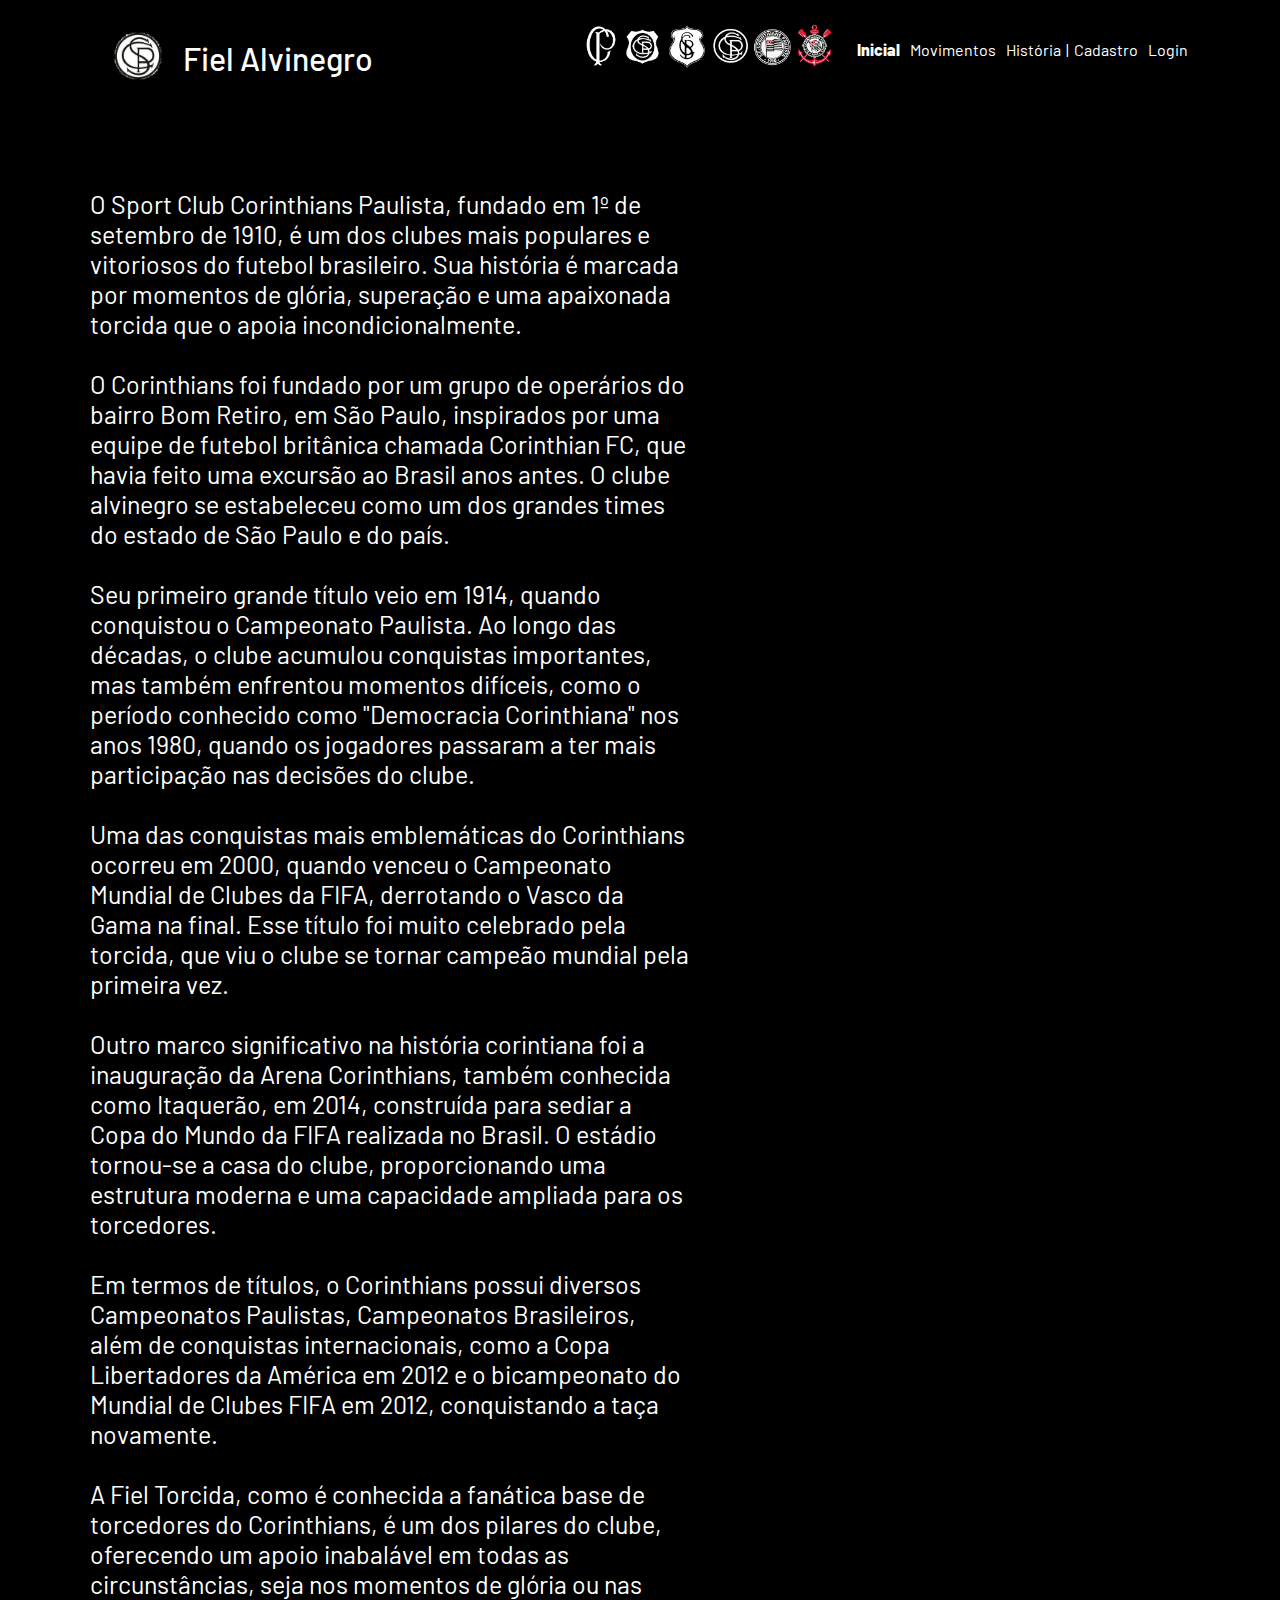
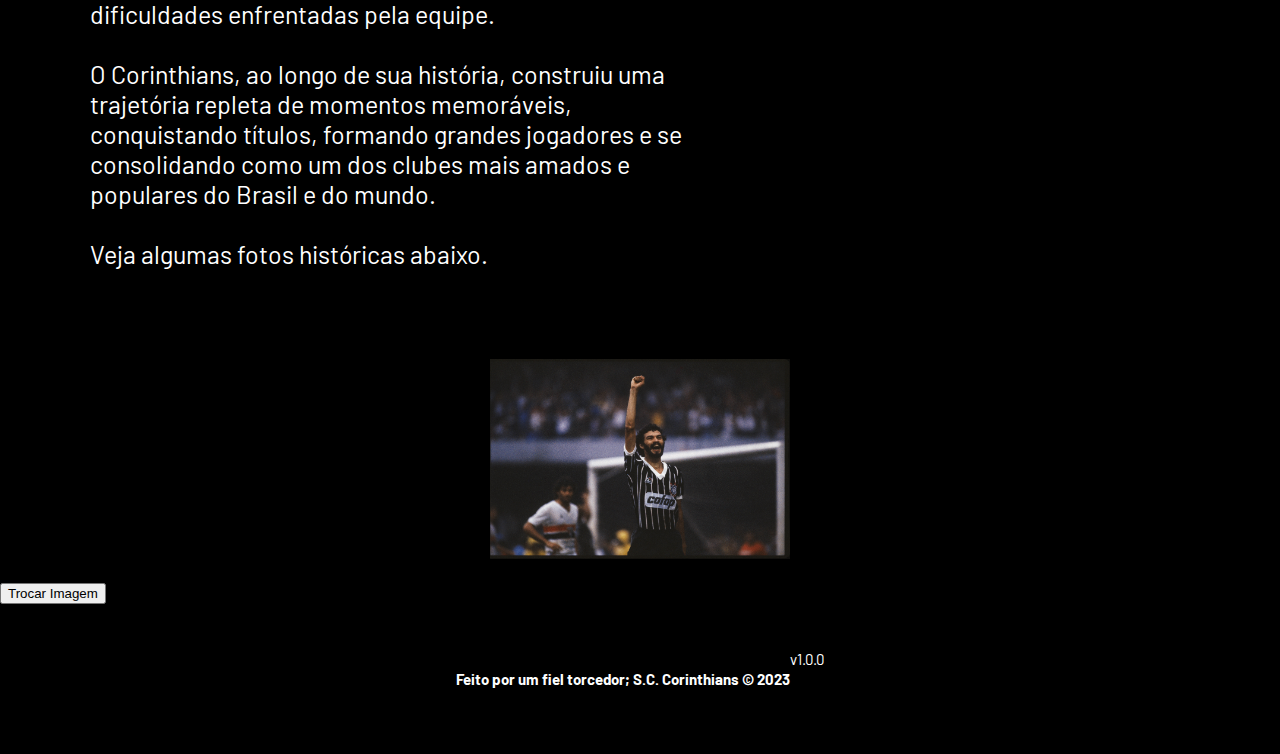
<file: site/public/hist.html>
<!DOCTYPE html>
<html lang="en">

<head>
    <meta charset="UTF-8">
    <meta http-equiv="X-UA-Compatible" content="IE=edge">
    <meta name="viewport" content="width=device-width, initial-scale=1.0">

    <title>Fiel Alvinegro | Página Inicial</title>

    <link rel="icon" href="assets/imgs/logo.png">
    <link rel="stylesheet" href="./css/hist.css">
    <link rel="preconnect" href="https://fonts.gstatic.com">
    <!-- <link
        href="https://fonts.googleapis.com/css2?family=Exo+2:ital,wght@0,100;0,200;0,300;0,400;0,500;0,600;0,700;0,800;0,900;1,100;1,200;1,300;1,400;1,500;1,600;1,700;1,800;1,900&display=swap"
        rel="stylesheet"> -->
</head>

<body>
    <div class="header">
        <div class="container">
          <h1 class="titulo"><a href="index.html"><img id="logo" src="assets/imgs/logo2.png" alt="" width="50px">Fiel Alvinegro</a> <img id="logo2" src="assets/imgs/logo3.png" alt=""></h1>
          <ul class="navbar">
            <li class="agora">
              <a href="index.html">Inicial</a>
            </li>
            <li>
              <a href="mov.html">Movimentos</a>
            </li>
            <li>
            <a href="hist.html">História</a>
            </li>
            <li>|</li>
            <li>
              <a href="cadastro.html">Cadastro</a>
            </li>
            <li>
              <a href="login.html">Login</a>
            </li>
          </ul>
        </div>
      </div>

    <div class="banner">
        <div class="container2">
            <section class="ordem">
                <h2></h2>
                <p>O Sport Club Corinthians Paulista, fundado em 1º de setembro de 1910, é um dos clubes mais populares e vitoriosos do futebol brasileiro. Sua história é marcada por momentos de glória, superação e uma apaixonada torcida que o apoia incondicionalmente. <br><br>

                O Corinthians foi fundado por um grupo de operários do bairro Bom Retiro, em São Paulo, inspirados por uma equipe de futebol britânica chamada Corinthian FC, que havia feito uma excursão ao Brasil anos antes. O clube alvinegro se estabeleceu como um dos grandes times do estado de São Paulo e do país.
                <br><br>

                Seu primeiro grande título veio em 1914, quando conquistou o Campeonato Paulista. Ao longo das décadas, o clube acumulou conquistas importantes, mas também enfrentou momentos difíceis, como o período conhecido como "Democracia Corinthiana" nos anos 1980, quando os jogadores passaram a ter mais participação nas decisões do clube.
                <br><br>
                Uma das conquistas mais emblemáticas do Corinthians ocorreu em 2000, quando venceu o Campeonato Mundial de Clubes da FIFA, derrotando o Vasco da Gama na final. Esse título foi muito celebrado pela torcida, que viu o clube se tornar campeão mundial pela primeira vez.
                <br><br>
                
                Outro marco significativo na história corintiana foi a inauguração da Arena Corinthians, também conhecida como Itaquerão, em 2014, construída para sediar a Copa do Mundo da FIFA realizada no Brasil. O estádio tornou-se a casa do clube, proporcionando uma estrutura moderna e uma capacidade ampliada para os torcedores.
                <br><br>
                Em termos de títulos, o Corinthians possui diversos Campeonatos Paulistas, Campeonatos Brasileiros, além de conquistas internacionais, como a Copa Libertadores da América em 2012 e o bicampeonato do Mundial de Clubes FIFA em 2012, conquistando a taça novamente.
                <br><br>
                A Fiel Torcida, como é conhecida a fanática base de torcedores do Corinthians, é um dos pilares do clube, oferecendo um apoio inabalável em todas as circunstâncias, seja nos momentos de glória ou nas dificuldades enfrentadas pela equipe.
                <br><br>
                O Corinthians, ao longo de sua história, construiu uma trajetória repleta de momentos memoráveis, conquistando títulos, formando grandes jogadores e se consolidando como um dos clubes mais amados e populares do Brasil e do mundo. <br><br>Veja algumas fotos históricas abaixo.</p>
                
            </section>
        </div>
    </div>
      
    <div id="image-container">
      <img id="random-image" src="" alt="Imagem Aleatória">
    </div>
    <button onclick="trocarImagem()">Trocar Imagem</button>

    <div class="footer">
        <div class="container">
            <h4>Feito por um fiel torcedor; S.C. Corinthians &copy; 2023</h4>
            <span class="version">v1.0.0</span>
        </div>
    </div>
</body>

</html>
<script>
  // Lista de URLs de imagens
  const imagens = [
    './assets/imgs/primeiro_time_t2.jpg',
    './assets/imgs/socrates.jpg',
    './assets/imgs/socrates-brasileiro-sampaio-de-s-v-de-oliveira_0_corinthians.jpg',
    './assets/imgs/Fábio Santos brinca sobre fama de talismã de Luciano_ _Novo Tupãzinho_.jpeg',
    './assets/imgs/Corinthians enfrenta Fluminense e relembra 3 anos de jogo contra Vasco.jpeg',
    './assets/imgs/O ano do Corinthians em dez fotos  - globoesporte_com.jpeg',
    './assets/imgs/Wallpaper Zé Maria, Corinthians 1x0 Ponte Preta 1979.jpeg',
  ];

  // Função para gerar um número aleatório dentro do intervalo de índices das imagens
  function gerarNumeroAleatorio() {
    return Math.floor(Math.random() * imagens.length);
  }

  // Função para trocar a imagem exibida
  function trocarImagem() {
    const randomIndex = gerarNumeroAleatorio();
    const imagem = document.getElementById('random-image');
    imagem.src = imagens[randomIndex];
  }

  // Exibe uma imagem aleatória inicial ao carregar a página
  window.onload = trocarImagem;
</script>
</file>
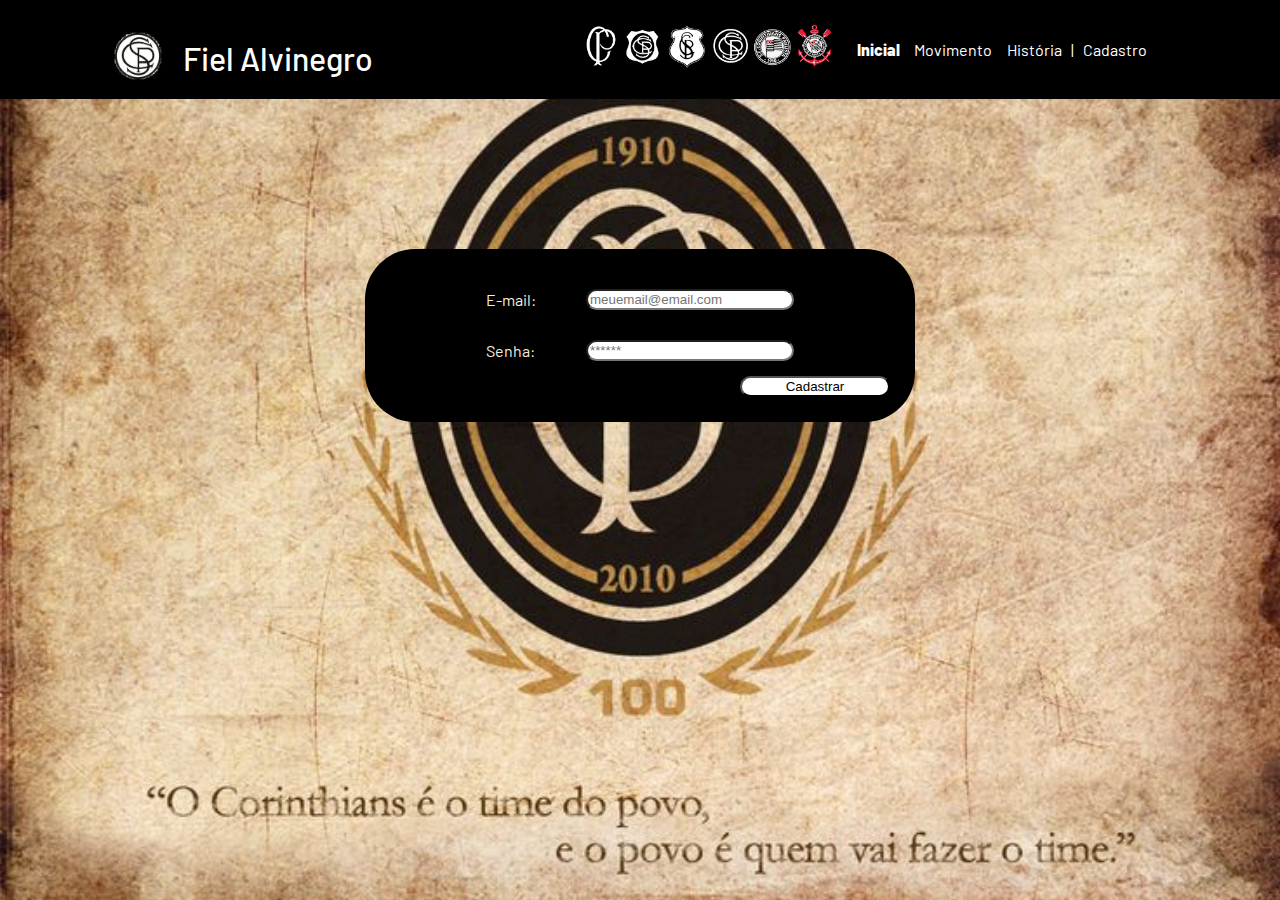
<file: site/public/login.html>
<!DOCTYPE html>
<html lang="en">

<head>
  <meta charset="UTF-8">
  <meta http-equiv="X-UA-Compatible" content="IE=edge">
  <meta name="viewport" content="width=device-width, initial-scale=1.0">

  <title>Fiel Alvinegro | Página Inicial</title>

  <link rel="icon" href="assets/imgs/logo.png">
  <link rel="stylesheet" href="./css/cadastro.css">
  <link rel="preconnect" href="https://fonts.gstatic.com">
  <!-- <link
        href="https://fonts.googleapis.com/css2?family=Exo+2:ital,wght@0,100;0,200;0,300;0,400;0,500;0,600;0,700;0,800;0,900;1,100;1,200;1,300;1,400;1,500;1,600;1,700;1,800;1,900&display=swap"
        rel="stylesheet"> -->
</head>

<body>
  <div class="header">
    <div class="container">
      <h1 class="titulo"><a href="index.html"><img id="logo" src="assets/imgs/logo2.png" alt=""
            width="50px">Fiel Alvinegro</a> <img id="logo2" src="assets/imgs/logo3.png" alt=""></h1>
      <ul class="navbar">
        <li class="agora">
          <a href="index.html">Inicial</a>
        </li>
        <li>
          <a href="mov.html">Movimento</a>
        </li>
        <li>
          <a href="hist.html">História</a>
        </li>
        <li>|</li>
        <li>
          <a href="cadastro.html">Cadastro</a>
        </li>
      </ul>
    </div>
  </div>
  <div class="banner">
    <div class="card">  
      <div class="campo">
      <span>E-mail:</span>
      <input id="email_input" type="text" placeholder="meuemail@email.com" />
      </div>
      <div class="campo">
        <span>Senha:</span>
        <input id="senha_input" type="password" placeholder="******" />
      </div>
      <button class="botao" onclick="entrar()">Cadastrar</button>
    </div>
  </div>
</body>

</html>

<script>


  function entrar() {
      // aguardar();

      var emailVar = email_input.value;
      var senhaVar = senha_input.value;

      if (emailVar == "" || senhaVar == "") {
        alert("Usuario nâo encontrado")
            return false;
      }
      else {
          // setInterval(sumirMensagem, 5000)
      }

      console.log("FORM LOGIN: ", emailVar);
      console.log("FORM SENHA: ", senhaVar);

      fetch("/usuarios/autenticar", {
          method: "POST",
          headers: {
              "Content-Type": "application/json"
          },
          body: JSON.stringify({
              emailServer: emailVar,
              senhaServer: senhaVar
          })
      }).then(function (resposta) {
          console.log("ESTOU NO THEN DO entrar()!")

          if (resposta.ok) {
              console.log(resposta);

              resposta.json().then(json => {
                  console.log(json);
                  console.log(JSON.stringify(json));
                  
                  sessionStorage.ID_USUARIO = json.idUsuario;
                  sessionStorage.EMAIL_USUARIO = json.email;
                  sessionStorage.NOME_USUARIO = json.nome;
                  // sessionStorage.AQUARIOS = JSON.stringify(json.aquarios)

                  setTimeout(function () {
                      window.location = "quiz.html";
                  }, 1000); // apenas para exibir o loading

              });
          } else {
            alert("Houve um erro ao tentar realizar o login!");
              console.log("Houve um erro ao tentar realizar o login!");

              resposta.text().then(texto => {
                  console.error(texto);
                  // finalizarAguardar(texto);
              });
          }

      }).catch(function (erro) {
          console.log(erro);
      })

      return false;
  }

  // function sumirMensagem() {
  //     Erro.style.display = "cardnone"
  

</script>
</file>
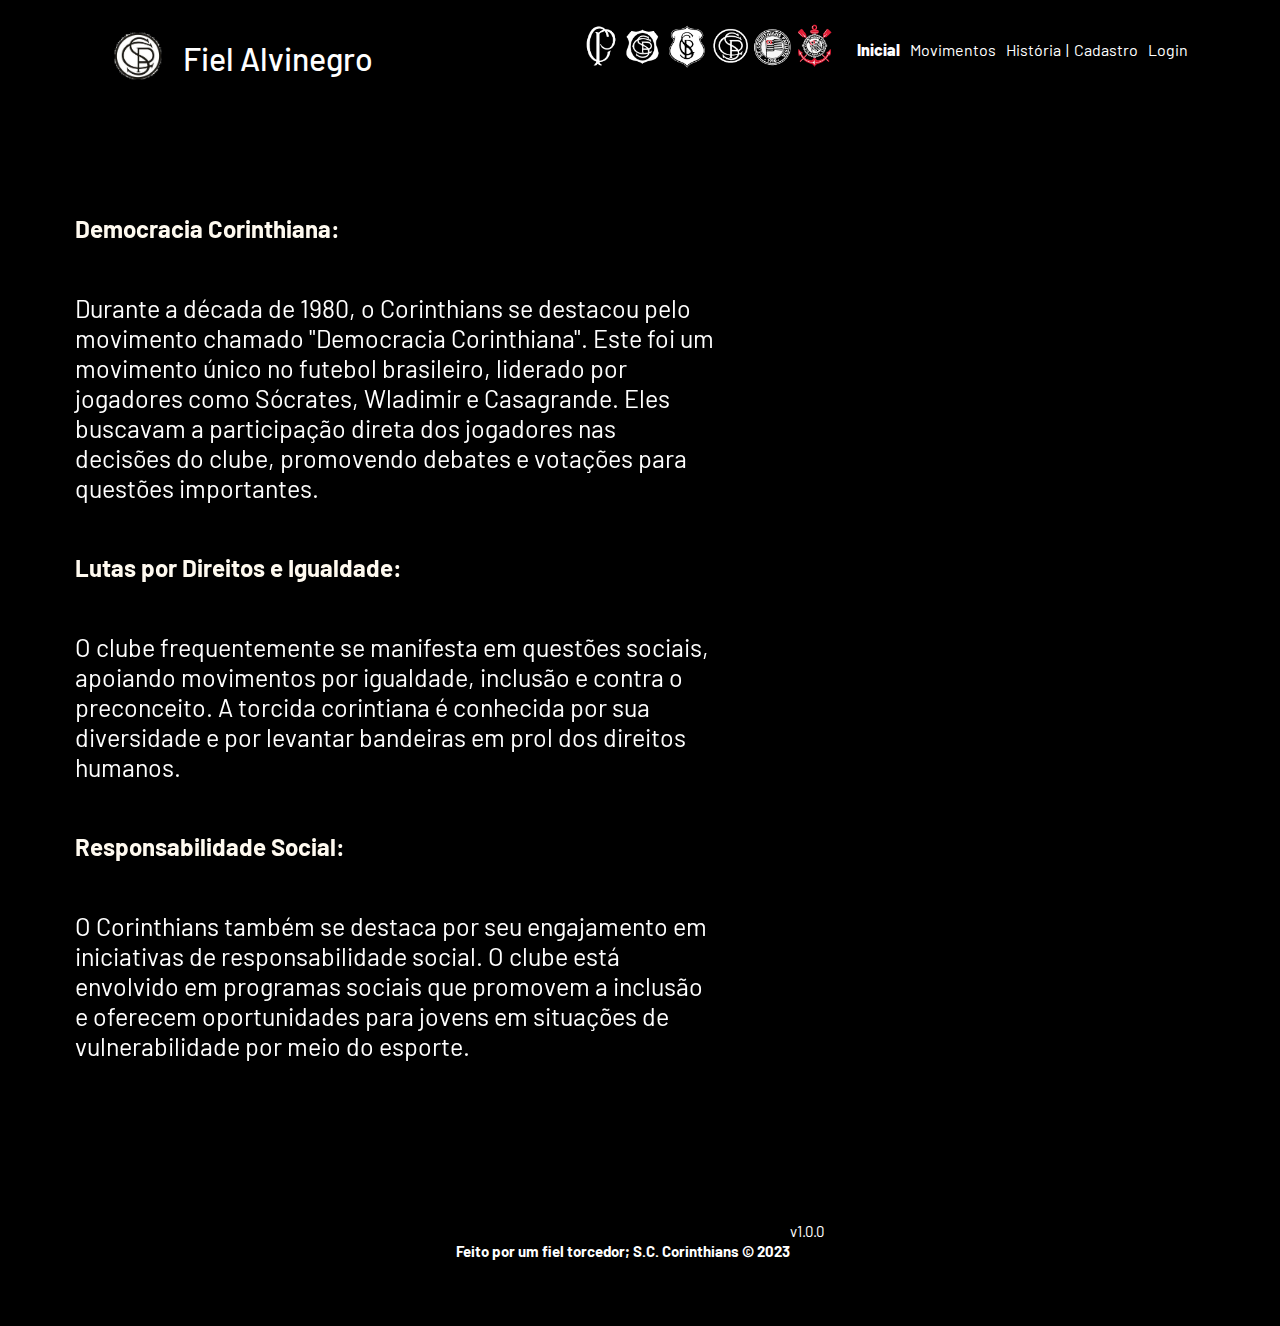
<file: site/public/mov.html>
<!DOCTYPE html>
<html lang="en">

<head>
    <meta charset="UTF-8">
    <meta http-equiv="X-UA-Compatible" content="IE=edge">
    <meta name="viewport" content="width=device-width, initial-scale=1.0">

    <title>Fiel Alvinegro | Página Inicial</title>

    <link rel="icon" href="assets/imgs/logo.png">
    <link rel="stylesheet" href="./css/mov.css">
    <link rel="preconnect" href="https://fonts.gstatic.com">
    <!-- <link
        href="https://fonts.googleapis.com/css2?family=Exo+2:ital,wght@0,100;0,200;0,300;0,400;0,500;0,600;0,700;0,800;0,900;1,100;1,200;1,300;1,400;1,500;1,600;1,700;1,800;1,900&display=swap"
        rel="stylesheet"> -->
</head>

<body>
    <div class="header">
      <div class="container">
        <h1 class="titulo"><a href="index.html"><img id="logo" src="assets/imgs/logo2.png" alt="" width="50px">Fiel Alvinegro</a> <img id="logo2" src="assets/imgs/logo3.png" alt=""></h1>
        <ul class="navbar">
          <li class="agora">
            <a href="index.html">Inicial</a>
          </li>
          <li>
            <a href="mov.html">Movimentos</a>
          </li>
          <li>
          <a href="hist.html">História</a>
          </li>
          <li>|</li>
          <li>
            <a href="cadastro.html">Cadastro</a>
          </li>
          <li>
            <a href="login.html">Login</a>
          </li>
        </ul>
      </div>
    </div>
  
    <div class="banner">
      <div class="container2">
        <div class="ordem">
            <h2>Democracia Corinthiana:</h2>
            <p>Durante a década de 1980, o Corinthians se destacou pelo movimento chamado "Democracia Corinthiana". Este foi um movimento único no futebol brasileiro, liderado por jogadores como Sócrates, Wladimir e Casagrande. Eles buscavam a participação direta dos jogadores nas decisões do clube, promovendo debates e votações para questões importantes.</p>
        </div>

        <div class="ordem">
            <h2>Lutas por Direitos e Igualdade:</h2>
            <p>O clube frequentemente se manifesta em questões sociais, apoiando movimentos por igualdade, inclusão e contra o preconceito. A torcida corintiana é conhecida por sua diversidade e por levantar bandeiras em prol dos direitos humanos.</p>
        </div>
    
        <div class="ordem">
            <h2>Responsabilidade Social:</h2>
            <p>O Corinthians também se destaca por seu engajamento em iniciativas de responsabilidade social. O clube está envolvido em programas sociais que promovem a inclusão e oferecem oportunidades para jovens em situações de vulnerabilidade por meio do esporte.</p>
        </div>
    
        <div class="ordem">
            <h2></h2>
            <p></p>
        </div>
      </div>
    </div>
      
    <div class="footer">
      <div class="container">
        <h4>Feito por um fiel torcedor; S.C. Corinthians &copy; 2023</h4>
        <span class="version">v1.0.0</span>
      </div>
    </div>
  </body>

</html>

<!-- <!DOCTYPE html>
<html lang="pt-BR">

<head>
    <meta charset="UTF-8">
    <meta name="viewport" content="width=device-width, initial-scale=1.0">
    <title>Site do Corinthians</title>
    <style>
        body {
            font-family: Arial, sans-serif;
            margin: 0;
            padding: 0;
            background-color: #f0f0f0;
        }

        header {
            background-color: #000;
            color: #fff;
            text-align: center;
            padding: 10px;
        }

        nav {
            background-color: #333;
            color: #fff;
            padding: 10px;
            text-align: center;
        }

        nav a {
            color: #fff;
            text-decoration: none;
            margin: 0 15px;
        }

        div {
            padding: 20px;
        }

        footer {
            background-color: #333;
            color: #fff;
            text-align: center;
            padding: 20px;
            position: fixed;
            bottom: 0;
            width: 100%;
        }

        footer p {
            margin: 0;
        }

        footer a {
            color: #f8f8f8;
            text-decoration: none;
            border-bottom: 1px solid #f8f8f8;
            transition: border-bottom 0.3s;
        }

        footer a:hover {
            border-bottom: 1px solid #fff;
        }
    </style>
</head>

<body>
    <header>
        <h1>Site do Corinthians</h1>
    </header>

    <nav>
        <a href="#ordem">ordem</a>
        <a href="#noticias">Notícias</a>
        <a href="#elenco">Elenco</a>
        <a href="#historia">História</a>
        <a href="#contato">Contato</a>
    </nav>

    <div id="ordem">
        <h2>Bem-vindo ao Site do Corinthians!</h2>
        <p>Este é um site fictício do Corinthians. Aqui você encontrará informações sobre o time, notícias, elenco e muito mais.</p>
    </div>

    <div id="noticias">
        <h2>Últimas Notícias</h2>
        <p>Aqui serão exibidas as últimas notícias do Corinthians.</p>
    </div>

    <div id="elenco">
        <h2>Elenco</h2>
        <p>Conheça os jogadores que fazem parte do elenco do Corinthians.</p>
    </div>

    <div id="historia">
        <h2>História</h2>
        <p>Descubra a rica história do Sport Club Corinthians Paulista.</p>
    </div>

    <div id="contato">
        <h2>Contato</h2>
        <p>Entre em contato conosco para mais informações.</p>
    </div>

    <footer>
        <p>&copy; 2023 Site do Corinthians | Desenvolvido por <a href="https://seu-site.com" target="_blank">Seu Nome</a></p>
    </footer>
</body>

</html> -->
</file>
<file: Algoritmos/css/style.css>
@import url('https://fonts.googleapis.com/css2?family=Barlow:ital,wght@0,100;0,200;0,300;0,400;0,500;0,600;0,700;0,800;0,900;1,100;1,200;1,300;1,400;1,500;1,600;1,700;1,800;1,900&display=swap');

  body {
    margin: 0;
    padding: 0;
    font-family: 'Barlow', "Segoe UI", Tahoma, Geneva, Verdana, sans-serif;

  }

  .container {
    width: 80%;
    margin: auto;
    display: flex;
  }

  .header {
    background-color: black;
    border-bottom: 0px;
  }

  .header .container {
    justify-content: space-between;
  }

  .header a {
    text-decoration: none;
    color: white;
    margin: 5px;
  }

  #logo {
    position: relative;
    right: 20px;
    top: 10px;
  }

  #logo2 {
    position: relative;
    all: 5px;
    width: 250px;
    left: 200px;
  }

  .agora {
    font-weight: 800;
  }

  .navbar {
    width: 300px;
    display: flex;
    align-items: center;
    justify-content: space-between;
    list-style: none;
    color: white;
  }


  .titulo {
    color: white;
    width: fit-content;
    font-weight: 500;
  }


  /* BANNER */
  html {
    overflow-x: hidden;
  }

  .banner {
    height: fit-content;
    padding: 100px 0;
    background-image: url("../imgs/16069300642b8dec786a8cdf5889309995733b54d4.jpg");
    background-size: cover;
  }

  .banner .container {
    height: 400px;
    font-size: 36px;
    justify-content: center;
    align-items: center;
  }

  .tamanho-conteudo {
    height: fit-content !important;
  }

  .banner p {
    color: #fff;
    width: 50%;
    margin: 0;
    padding: 0;
    width: 280px;
    font-size: 36px;
    position: relative;
    right: 350px;
  }

  .banner .container span {
    font-weight: 800;
  }

  /* missao visao valores */

  .social {
    background-color: #e5e5e5;
    display: flex;
  }

  .social .container {
    justify-content: center;
  }

  .box img {
    width: 170px;
  }

.imagem img:hover{
  width: 180px;
  transition: 1s;
}

  .social .container .boxes {
    position: relative;
    display: flex;
    left: 30px;

  }

  .social p {
    text-align: center;
  }

  .box {
    margin: 10px;
    display: flex;
    flex-direction: column;
    align-items: center;
  }

  /* FOOTER */

  .footer {
    background-color: black;
    height: 150px;
    color: white;
    display: flex;
    font-size: 15px;
  }

  .footer .container {
    justify-content: center;
    text-align: center;
  }

  .footer .container .version {
    font-size: 15px;
  }
</file>
<file: site/public/css/style.css>
@import url('https://fonts.googleapis.com/css2?family=Barlow:ital,wght@0,100;0,200;0,300;0,400;0,500;0,600;0,700;0,800;0,900;1,100;1,200;1,300;1,400;1,500;1,600;1,700;1,800;1,900&display=swap');

  body {
    margin: 0;
    padding: 0;
    font-family: 'Barlow', "Segoe UI", Tahoma, Geneva, Verdana, sans-serif;

  }

  .container {
    width: 80%;
    margin: auto;
    display: flex;
  }

  .header {
    background-color: black;
    border-bottom: 0px;
  }

  .header .container {
    justify-content: space-between;
  }

  .header a {
    text-decoration: none;
    color: white;
    margin: 5px;
  }

  #logo {
    position: relative;
    right: 20px;
    top: 10px;
  }

  #logo2 {
    position: relative;
    all: 5px;
    width: 250px;
    left: 200px;
  }

  .agora {
    font-weight: 800;
  }

  .navbar {
    width: 300px;
    display: flex;
    align-items: center;
    justify-content: space-between;
    list-style: none;
    color: white;
  }


  .titulo {
    color: white;
    width: fit-content;
    font-weight: 500;
  }


  /* BANNER */
  html {
    overflow-x: hidden;
  }

.banner .container .cadastro{
  position: relative;
  left: 650px;
}

.banner .container .cadastro button{
  border-radius: 25px;
  width: 100px; 
  text-decoration: none;
  color: white;
  margin: 5px;
}

.banner .container .cadastro button a{
  text-decoration: none;
  color: black;
  margin: 5px;
}

  .banner {
    height: fit-content;
    padding: 100px 0;
    background-image: url("../assets/imgs/socrates.jpg");
    background-size: cover;
  }

  .banner .container {
    height: 400px;
    font-size: 36px;
    justify-content: center;
    align-items: center;
  }

  .tamanho-conteudo {
    height: fit-content !important;
  }

  .banner p {
    color: #fff;
    width: 50%;
    margin: 0;
    padding: 0;
    width: 280px;
    font-size: 36px;
    position: relative;
    right: 350px;
  }

  .banner .container span {
    font-weight: 800;
  }

  /* missao visao valores */

  .social {
    background-color: #e5e5e5;
    display: flex;
  }

  .social .container {
    justify-content: center;
  }

  .box img {
    width: 170px;
  }

.imagem img:hover{
  width: 180px;
  transition: 1s;
}

  .social .container .boxes {
    position: relative;
    display: flex;
    left: 30px;

  }

  .social p {
    text-align: center;
  }

  .box {
    margin: 10px;
    display: flex;
    flex-direction: column;
    align-items: center;
  }

  /* FOOTER */

  .footer {
    background-color: black;
    height: 150px;
    color: white;
    display: flex;
    font-size: 15px;
  }

  .footer .container {
    justify-content: center;
    text-align: center;
  }

  .footer .container .version {
    font-size: 15px;
  }
</file>
<file: Algoritmos/css/cadastro.css>
@import url('https://fonts.googleapis.com/css2?family=Barlow:ital,wght@0,100;0,200;0,300;0,400;0,500;0,600;0,700;0,800;0,900;1,100;1,200;1,300;1,400;1,500;1,600;1,700;1,800;1,900&display=swap');

body {
margin: 0;
padding: 0;
font-family: 'Barlow', "Segoe UI", Tahoma, Geneva, Verdana, sans-serif;

}

.container {
width: 80%;
margin: auto;
display: flex;
}

.header {
background-color: black;
border-bottom: 0px;
}

.header .container {
justify-content: space-between;
}

.header a {
text-decoration: none;
color: white;
margin: 5px;
}

#logo{
position: relative;
right: 20px;
top: 10px;
}

#logo2{
position: relative;
all: 5px;
width: 250px;
left: 200px;
}

.agora {
font-weight: 800;
}

.navbar {
width: 300px;
display: flex;
align-items: center;
justify-content: space-between;
list-style: none;
color: white;
}


.titulo {
color: white;
width: fit-content;
font-weight: 500;
}


/*.card */

html{
    overflow-x: hidden;
}

.card {
padding: 100px 0;
background-image: url("../imgs/45f90e20-b11a-406b-a127-dbd730d22e88.jpeg");
background-size: cover;
color: #fff;    
width: 50%;
margin: 0;
padding: 0;
width: 280px;
font-size: 36px;

}

.card .container {
height: 500px;
width: 200px;
font-size: 36px;
justify-content: center;
flex-direction: column;
background-color:  transparent;
backdrop-filter: blur(8px);
margin: 50px;

}

.card .container span {
font-weight: 800;
}
/* FOOTER */

.footer {
background-color: black;
height: 150px;
color: white;
display: flex;
font-size: 15px;
}

.footer .container {
justify-content: center;
text-align: center;
}

.footer .container .version {
font-size: 15px;
}
</file>
<file: Algoritmos/css/hist.css>
@import url('https://fonts.googleapis.com/css2?family=Barlow:ital,wght@0,100;0,200;0,300;0,400;0,500;0,600;0,700;0,800;0,900;1,100;1,200;1,300;1,400;1,500;1,600;1,700;1,800;1,900&display=swap');

body {
    font-family: 'Barlow', "Segoe UI", Tahoma, Geneva, Verdana, sans-serif;
    margin: 0px;    
    background-color: black;
    padding: 0px;
    background-position: center;
    background-size: cover;
    
}

.container {
    width: 80%;
    margin: auto;
    display: flex;
}

.header {
    background-color: black;
    border-bottom: 0px;
}

.header .container {
    justify-content: space-between;
}

.header a {
    text-decoration: none;
    color: white;
    margin: 5px;
}

.container {
    width: 80%;
    margin: auto;

}

#logo {
    position: relative;
    right: 20px;
    top: 10px;
}

#logo2 {
    position: relative;
    all: 5px;
    width: 250px;
    left: 200px;
}

.agora {
    font-weight: 800;
}

.navbar {
    width: 300px;
    display: flex;
    align-items: center;
    justify-content: space-between;
    list-style: none;
    color: white;
}


.titulo {
    color: white;
    width: fit-content;
    font-weight: 500;
}


/* BANNER */

html{
    overflow-x: hidden;
}

.banner {
    height: fit-content;
    padding: 40px ;
    background-size: cover;
    top: 10px;
}

.banner .container {
    height: 400px;
    font-size: 36px;
    justify-content: center;
    align-items: center;
}

.tamanho-conteudo {
    height: fit-content !important;
}

section {
    position: relative;
}

.banner p {
    color: #fff;
    width: 50%;
    margin: 50px;
    font-size: 25px;
        
}

h2 {
    color: floralwhite;
    margin: 50px;
}

.banner .container span {
    font-weight: 800;
}

/* missao visao valores */

/* FOOTER */

.footer {
    background-color: black;
    height: 150px;
    color: white;
    display: flex;
    font-size: 15px;
}

.footer .container {
    justify-content: center;
    text-align: center;
}

.footer .container .version {
    font-size: 15px;
}
</file>
<file: Algoritmos/css/mov.css>
@import url('https://fonts.googleapis.com/css2?family=Barlow:ital,wght@0,100;0,200;0,300;0,400;0,500;0,600;0,700;0,800;0,900;1,100;1,200;1,300;1,400;1,500;1,600;1,700;1,800;1,900&display=swap');

body {
    margin: 0;
    padding: 0;
    font-family: 'Barlow', "Segoe UI", Tahoma, Geneva, Verdana, sans-serif;
    background-color: black;
}

.container {
    width: 80%;
    margin: auto;
    display: flex;
}

.header {
    background-color: black;
    border-bottom: 0px;
}

.header .container {
    justify-content: space-between;
}

.header a {
    text-decoration: none;
    color: white;
    margin: 5px;
}

.container {
    width: 80%;
    margin: auto;

}

#logo {
    position: relative;
    right: 20px;
    top: 10px;
}

#logo2 {
    position: relative;
    all: 5px;
    width: 250px;
    left: 200px;
}

.agora {
    font-weight: 800;
}

.navbar {
    width: 300px;
    display: flex;
    align-items: center;
    justify-content: space-between;
    list-style: none;
    color: white;
}


.titulo {
    color: white;
    width: fit-content;
    font-weight: 500;
}


/* BANNER */
html{
    overflow-x: hidden;
}

.banner {
    height: fit-content;
    padding: 40px 0;
    background-size: cover;
}

.banner .container {
    height: 400px;
    font-size: 36px;
    justify-content: center;
    align-items: center;
}

.container2{
    width: 100%;
    max-width: 100%;
    background-color: transparent;
    padding: 25px;
    backdrop-filter: blur(6px);
}

.tamanho-conteudo {
    height: fit-content !important;
}


.banner p {
    color: #fff;
    width: 50%;
    margin: 50px;
    padding: 0;
    font-size: 25px;
        
}

h2 {
    color: floralwhite;
    margin: 50px;
}

.banner .container span {
    font-weight: 800;
}

/* missao visao valores */

/* FOOTER */

.footer {
    background-color: black;
    height: 150px;
    color: white;
    display: flex;
    font-size: 15px;
}

.footer .container {
    justify-content: center;
    text-align: center;
}

.footer .container .version {
    font-size: 15px;
}
</file>
<file: Algoritmos/css/quiz.css>
@import url('https://fonts.googleapis.com/css2?family=Barlow:ital,wght@0,100;0,200;0,300;0,400;0,500;0,600;0,700;0,800;0,900;1,100;1,200;1,300;1,400;1,500;1,600;1,700;1,800;1,900&display=swap');

body {
  margin: 0;
  padding: 0;
  font-family: 'Barlow', "Segoe UI", Tahoma, Geneva, Verdana, sans-serif;
  background-image: url("../imgs/torcida_do_corinthians_contra_o_flamengo_pela_dt69.jpg");
  background-size: cover;
  background-attachment: fixed;
  background-position: center;
  height: 240vh;
  display: flex;
  flex-direction: column;
  gap: 5px;
  background-color: black;
 
  
}

.container {
  width: 80%;
  margin: auto;
  display: flex;
}

.header {
  background-color: black;
  border-bottom: 0px;
}

.header .container {
  justify-content: space-between;
}

.header a {
  text-decoration: none;
  color: white;
  margin: 5px;
}

#logo {
  position: relative;
  right: 20px;
  top: 10px;
}

#logo2 {
  position: relative;
  all: 5px;
  width: 250px;
  left: 200px;
}

.agora {
  font-weight: 800;
}

.navbar {
  width: 300px;
  display: flex;
  align-items: center;
  justify-content: space-between;
  list-style: none;
  color: white;
}


.titulo {
  color: white;
  width: fit-content;
  font-weight: 500;
}

.card .card-quiz #quiz-container label{
    color: black;
    justify-content: center;
}

.card .card-quiz #quiz-container .campo{
    color: black;
    justify-content: center;
    margin: 20px;
}

.card .card-quiz #quiz-container{
    width: 350px;
    background-color: white;
    filter: blur(px);
    border-radius: 25px;

}

.card .card-quiz #quiz-container h1{
    color: black;
    margin: 20px;
}

.card .card-quiz #quiz-container button{
    position: relative;
    left: 80px;
    margin: 25px;
    border-radius: 15px;
}
</file>
<file: site/public/css/cadastro.css>
@import url('https://fonts.googleapis.com/css2?family=Barlow:ital,wght@0,100;0,200;0,300;0,400;0,500;0,600;0,700;0,800;0,900;1,100;1,200;1,300;1,400;1,500;1,600;1,700;1,800;1,900&display=swap');

body {
  margin: 0;
  padding: 0;
  font-family: 'Barlow', "Segoe UI", Tahoma, Geneva, Verdana, sans-serif;
  background-image: url("../assets/imgs/fundoCorinthians.jpeg");
  background-size: cover;
  background-attachment: fixed;
  background-position: center;
}

.container {
  width: 80%;
  margin: auto;
  display: flex;
}

.header {
  background-color: black;
  border-bottom: 0px;
}

.header .container {
  justify-content: space-between;
}

.header a {
  text-decoration: none;
  color: white;
  margin: 5px;
}

#logo {
  position: relative;
  right: 20px;
  top: 10px;
}

#logo2 {
  position: relative;
  all: 5px;
  width: 250px;
  left: 200px;
}

.agora {
  font-weight: 800;
}

.navbar {
  width: 300px;
  display: flex;
  align-items: center;
  justify-content: space-between;
  list-style: none;
  color: white;
}


.titulo {
  color: white;
  width: fit-content;
  font-weight: 500;
}


/* BANNER */


.banner {
  margin: 50px;
  height: auto;
  padding: 100px 0;
  background-size: cover;
  display: flex;
  align-items: center;
  justify-content: center;
}

.banner .card {
  width: 500px;
  border-radius: 50px;
  display: flex;
  flex-direction: column;
  background-color: black;
  padding: 25px;
  align-items: center;
}

.banner .card .campo input{
  border-radius: 25px;
  background-color: white;
  width: 200px;
}

.banner .card .campo select{
  border-radius: 25px;
  background-color: white;
  width: 200px;
}

.campo {
  display: flex;
  align-items: center;
  border-radius: 15px;
  margin: 15px;
}

.campo span {
  min-width: 100px;
  color: antiquewhite;

}

.banner .container {
  height: 400px;
  font-size: 36px;
  justify-content: center;
  align-items: center;
}

.tamanho-conteudo {
  height: fit-content !important;
}

.banner .card button{
  position: relative;
  left: 175px;
  border-radius: 50px;
  width: 150px;
  background-color: white;
  cursor: pointer;
} 

.banner .container span {
  font-weight: 800;
}

/* FOOTER */

.footer {
  background-color: black;
  height: 150px;
  color: white;
  display: flex;
  font-size: 15px;
}

.footer .container {
  justify-content: center;
  text-align: center;
}

.footer .container .version {
  font-size: 15px;
}
</file>
<file: site/public/css/hist.css>
@import url('https://fonts.googleapis.com/css2?family=Barlow:ital,wght@0,100;0,200;0,300;0,400;0,500;0,600;0,700;0,800;0,900;1,100;1,200;1,300;1,400;1,500;1,600;1,700;1,800;1,900&display=swap');

body {
    font-family: 'Barlow', "Segoe UI", Tahoma, Geneva, Verdana, sans-serif;
    margin: 0px;    
    background-color: black;
    padding: 0px;
    background-position: center;
    background-size: cover;
    
}

.container {
    width: 80%;
    margin: auto;
    display: flex;
}

.header {
    background-color: black;
    border-bottom: 0px;
}

.header .container {
    justify-content: space-between;
}

.header a {
    text-decoration: none;
    color: white;
    margin: 5px;
}

.container {
    width: 80%;
    margin: auto;

}

#logo {
    position: relative;
    right: 20px;
    top: 10px;
}

#logo2 {
    position: relative;
    all: 5px;
    width: 250px;
    left: 200px;
}

.agora {
    font-weight: 800;
}

.navbar {
    width: 300px;
    display: flex;
    align-items: center;
    justify-content: space-between;
    list-style: none;
    color: white;
}


.titulo {
    color: white;
    width: fit-content;
    font-weight: 500;
}


/* BANNER */

html{
    overflow-x: hidden;
}

.banner {
    height: fit-content;
    padding: 40px ;
    background-size: cover;
    top: 10px;
}

.banner .container {
    height: 400px;
    font-size: 36px;
    justify-content: center;
    align-items: center;
}

.tamanho-conteudo {
    height: fit-content !important;
}

section {
    position: relative;
}

#image-container {
    text-align: center;
    margin-bottom: 20px;
  }

#random-image {
    width: 300px; 
    height: 200px; 
  }
.banner p {
    color: #fff;
    width: 50%;
    margin: 50px;
    font-size: 25px;
        
}

h2 {
    color: floralwhite;
    margin: 50px;
}

.banner .container span {
    font-weight: 800;
}

/* missao visao valores */

/* FOOTER */

.footer {
    background-color: black;
    height: 150px;
    color: white;
    display: flex;
    font-size: 15px;
}

.footer .container {
    justify-content: center;
    text-align: center;
}

.footer .container .version {
    font-size: 15px;
}
</file>
<file: site/public/css/mov.css>
@import url('https://fonts.googleapis.com/css2?family=Barlow:ital,wght@0,100;0,200;0,300;0,400;0,500;0,600;0,700;0,800;0,900;1,100;1,200;1,300;1,400;1,500;1,600;1,700;1,800;1,900&display=swap');

body {
    margin: 0;
    padding: 0;
    font-family: 'Barlow', "Segoe UI", Tahoma, Geneva, Verdana, sans-serif;
    background-color: black;
}

.container {
    width: 80%;
    margin: auto;
    display: flex;
}

.header {
    background-color: black;
    border-bottom: 0px;
}

.header .container {
    justify-content: space-between;
}

.header a {
    text-decoration: none;
    color: white;
    margin: 5px;
}

.container {
    width: 80%;
    margin: auto;

}

#logo {
    position: relative;
    right: 20px;
    top: 10px;
}

#logo2 {
    position: relative;
    all: 5px;
    width: 250px;
    left: 200px;
}

.agora {
    font-weight: 800;
}

.navbar {
    width: 300px;
    display: flex;
    align-items: center;
    justify-content: space-between;
    list-style: none;
    color: white;
}


.titulo {
    color: white;
    width: fit-content;
    font-weight: 500;
}


/* BANNER */
html{
    overflow-x: hidden;
}

.banner {
    height: fit-content;
    padding: 40px 0;
    background-size: cover;
}

.banner .container {
    height: 400px;
    font-size: 36px;
    justify-content: center;
    align-items: center;
}

.container2{
    width: 100%;
    max-width: 100%;
    background-color: transparent;
    padding: 25px;
    backdrop-filter: blur(6px);
}

.tamanho-conteudo {
    height: fit-content !important;
}


.banner p {
    color: #fff;
    width: 50%;
    margin: 50px;
    padding: 0;
    font-size: 25px;
        
}

h2 {
    color: floralwhite;
    margin: 50px;
}

.banner .container span {
    font-weight: 800;
}

/* missao visao valores */

/* FOOTER */

.footer {
    background-color: black;
    height: 150px;
    color: white;
    display: flex;
    font-size: 15px;
}

.footer .container {
    justify-content: center;
    text-align: center;
}

.footer .container .version {
    font-size: 15px;
}
</file>
